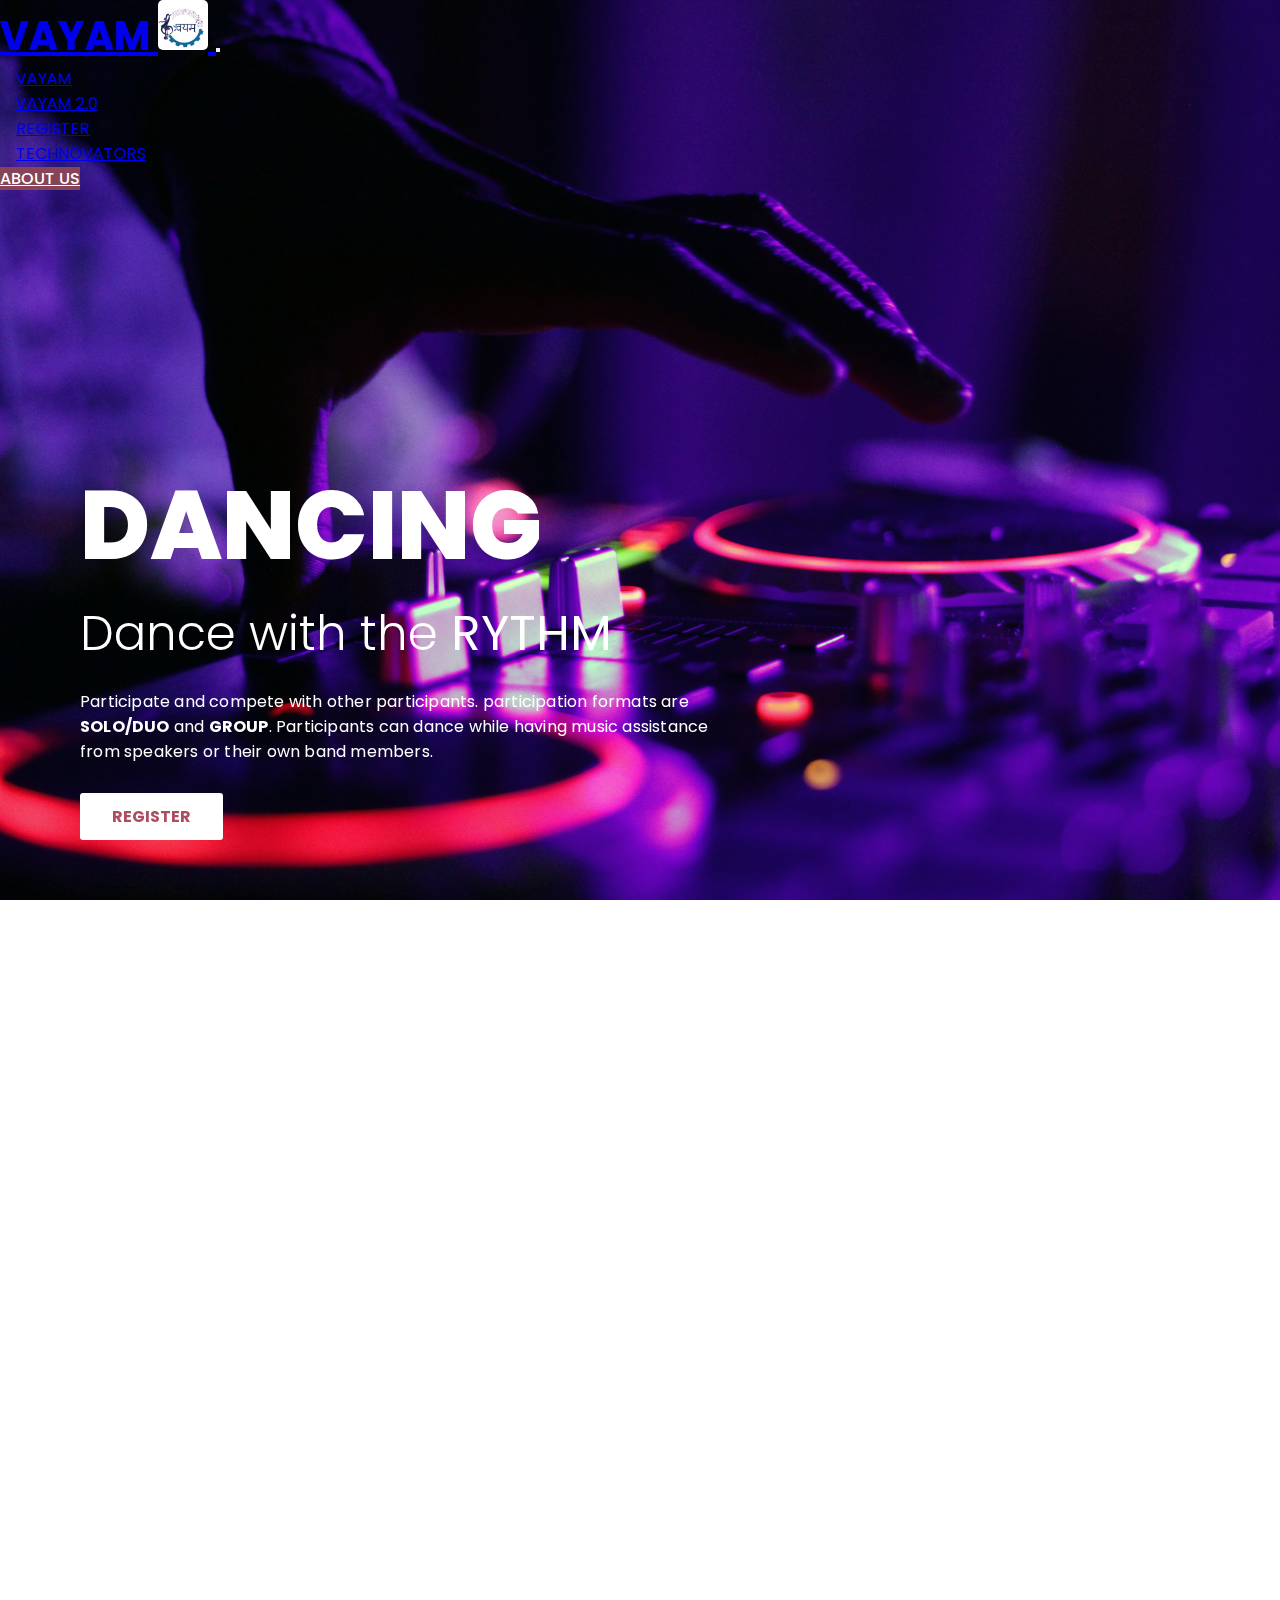
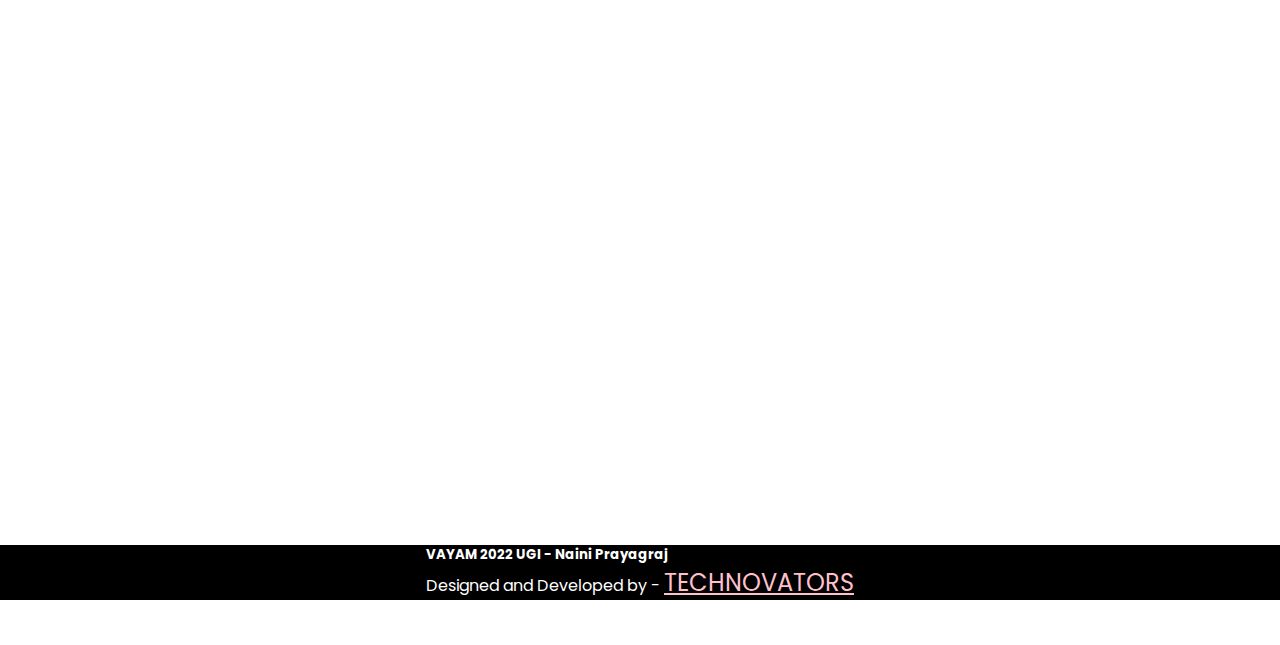
<file: dancing-reg.html>
<!DOCTYPE html>
<html lang="en">

<head>
    <meta charset="UTF-8">
    <meta http-equiv="X-UA-Compatible" content="IE=edge">
    <meta name="viewport" content="width=device-width, initial-scale=1.0">
    <link rel="stylesheet" href="https://cdn.jsdelivr.net/npm/bootstrap@4.6.1/dist/css/bootstrap.min.css"
        integrity="sha384-zCbKRCUGaJDkqS1kPbPd7TveP5iyJE0EjAuZQTgFLD2ylzuqKfdKlfG/eSrtxUkn" crossorigin="anonymous">
    <link rel="stylesheet" href="styledance.css">
    <link rel="stylesheet" href="https://unpkg.com/aos@next/dist/aos.css" />
    <title>Dancing registration</title>
    <link rel="icon" href="assets/vayamlogo.jpg">
</head>

<body>

    <!-- -------- header -------- -->

    <header>
        <nav class="navbar navbar-expand-lg navbar-dark bg-dark fixed-top">
            <a class="navbar-brand" target="blank" href="index.html">VAYAM
                <img src="assets/vayamlogo.jpg" style="width: 50px; height: 50px; border-radius: 10%;" alt="">
            </a>
            <button class="navbar-toggler" type="button" data-toggle="collapse" data-target="#navbarSupportedContent"
                aria-controls="navbarSupportedContent" aria-expanded="false" aria-label="Toggle navigation">
                <span class="navbar-toggler-icon"></span>
            </button>

            <div class="collapse navbar-collapse" id="navbarSupportedContent">
                <ul class="navbar-nav mx-auto">
                    <li class="nav-item">
                        <a class="nav-link" target="blank" href="index.html">VAYAM</a>
                    </li>
                    <li class="nav-item">
                        <a class="nav-link" target="blank" href="events.html">VAYAM 2.0</a>
                    </li>
                    <li class="nav-item">
                        <a class="nav-link" target="blank" href="registration.html">REGISTER</a>
                    </li>
                    <li class="nav-item">
                        <a class="nav-link" target="blank" href="technovators.html">TECHNOVATORS</a>
                    </li>
                </ul>
                <a target="blank" href="team.html" class="btn text-light" type="submit">ABOUT US</a>
            </div>
        </nav>
        <div class="mid mt-5">
            <img src="assets/dancingbg.jpg" alt="">
            <div class="row container-fluid" data-aos="fade-down" data-aos-offset="200" data-aos-duration="1200"
                data-aos-easing="ease-in-out" data-aos-delay="50">
                <div class="hero ml-3 col-12">
                    <h1>dancing</h1>
                    <h2>Dance with the <b>RYTHM</b></h2>
                    <p class="my-3">Participate and compete with other participants. participation formats are
                        <b>SOLO/DUO</b> and
                        <b>GROUP</b>.
                        Participants can dance while having music assistance from speakers or their own band members.
                    </p>
                    <a target="blank" href="https://pages.razorpay.com/pl_IcxWQ9hFUuBEza/view">REGISTER</a>
                </div>
            </div>
        </div>
    </header>

    <!-- -------- events -------- -->

    <section class="container" id="event">
        <div class="card my-5" style="max-width: 1200px;" data-aos="fade-up" data-aos-offset="200"
            data-aos-duration="1200" data-aos-easing="ease-in-out" data-aos-delay="50">
            <div class="row no-gutters">
                <div class="col-md-4 p-3">
                    <img src="assets/charsingsolo.jpg" alt="..." id="bgmimg1">
                </div>
                <div class="col-md-8">
                    <div class="card-body">
                        <h4 class="card-title" style="font-size: 2rem;">Solo/duet Dancing</h4>
                        <p class="card-text">
                            > All the Singers will perform in front and selected by <b>JURY</b> members. <br>
                            > Jury members will include teachers as well as some selected members of our vayam team
                            (core/managing). <br>
                            > Firstly students will compete on their campus level, and the winners will compete on
                            <b>UGI</b> level. <br>
                            > dance of any style is acceptable. just try to keep them presentable in front of a big
                            audience. <br>
                        </p>
                        <a target="blank" href="https://pages.razorpay.com/pl_IcxWQ9hFUuBEza/view"
                            class="btn mt-5">REGISTER NOW</a>
                    </div>
                </div>
            </div>
        </div>



        <div class="card my-5" style="max-width: 1200px;" data-aos="fade-up" data-aos-offset="200"
            data-aos-duration="1200" data-aos-easing="ease-in-out" data-aos-delay="50">
            <div class="row no-gutters">
                <div class="col-md-4 p-3">
                    <img src="assets/charsingband.jpg" alt="..." id="bgmimg2">
                </div>
                <div class="col-md-8">
                    <div class="card-body">
                        <h4 class="card-title" style="font-size: 2rem;"> Group Dancing</h4>
                        <p class="card-text">
                            > All the Singers will perform in front and selected by <b>JURY</b> members. <br>
                            > Jury members will include teachers as well as some selected members of our vayam team
                            (core/managing). <br>
                            > Firstly students will compete on their campus level, and the winners will compete on
                            <b>UGI</b> level. <br>
                            > dance of any style is acceptable. just try to keep them presentable in front of a big
                            audience. <br>
                            > Arrange your own instruments and start practicing. event is very close. <br>
                            > Be the winning group to perform ever on <b>UGI</b> level.
                        </p>
                        <a target="blank" href="https://pages.razorpay.com/pl_IcxWQ9hFUuBEza/view"
                            class="btn mt-5">REGISTER NOW</a>
                    </div>
                </div>
            </div>
        </div>
    </section>

    <!-- ---------------------- footer ---------------------- -->

    <section class="footer container-fluid text-center ">
        <div class="row my-5">
            <div class="col">
                <h5>VAYAM 2022 UGI - Naini Prayagraj</h5>
                <p>Designed and Developed by - <a target="blank" href="technovators.html">TECHNOVATORS</a></p>
            </div>
        </div>
    </section>

    <!-- -------- animation scripts -------- -->

    <section class="scripts">
        <script src="https://unpkg.com/aos@next/dist/aos.js"></script>
        <script>
            AOS.init();
        </script>

        <script src="https://cdn.jsdelivr.net/npm/jquery@3.5.1/dist/jquery.slim.min.js"
            integrity="sha384-DfXdz2htPH0lsSSs5nCTpuj/zy4C+OGpamoFVy38MVBnE+IbbVYUew+OrCXaRkfj"
            crossorigin="anonymous"></script>
        <script src="https://cdn.jsdelivr.net/npm/bootstrap@4.6.1/dist/js/bootstrap.bundle.min.js"
            integrity="sha384-fQybjgWLrvvRgtW6bFlB7jaZrFsaBXjsOMm/tB9LTS58ONXgqbR9W8oWht/amnpF"
            crossorigin="anonymous"></script>
    </section>

</body>

</html>
</file>
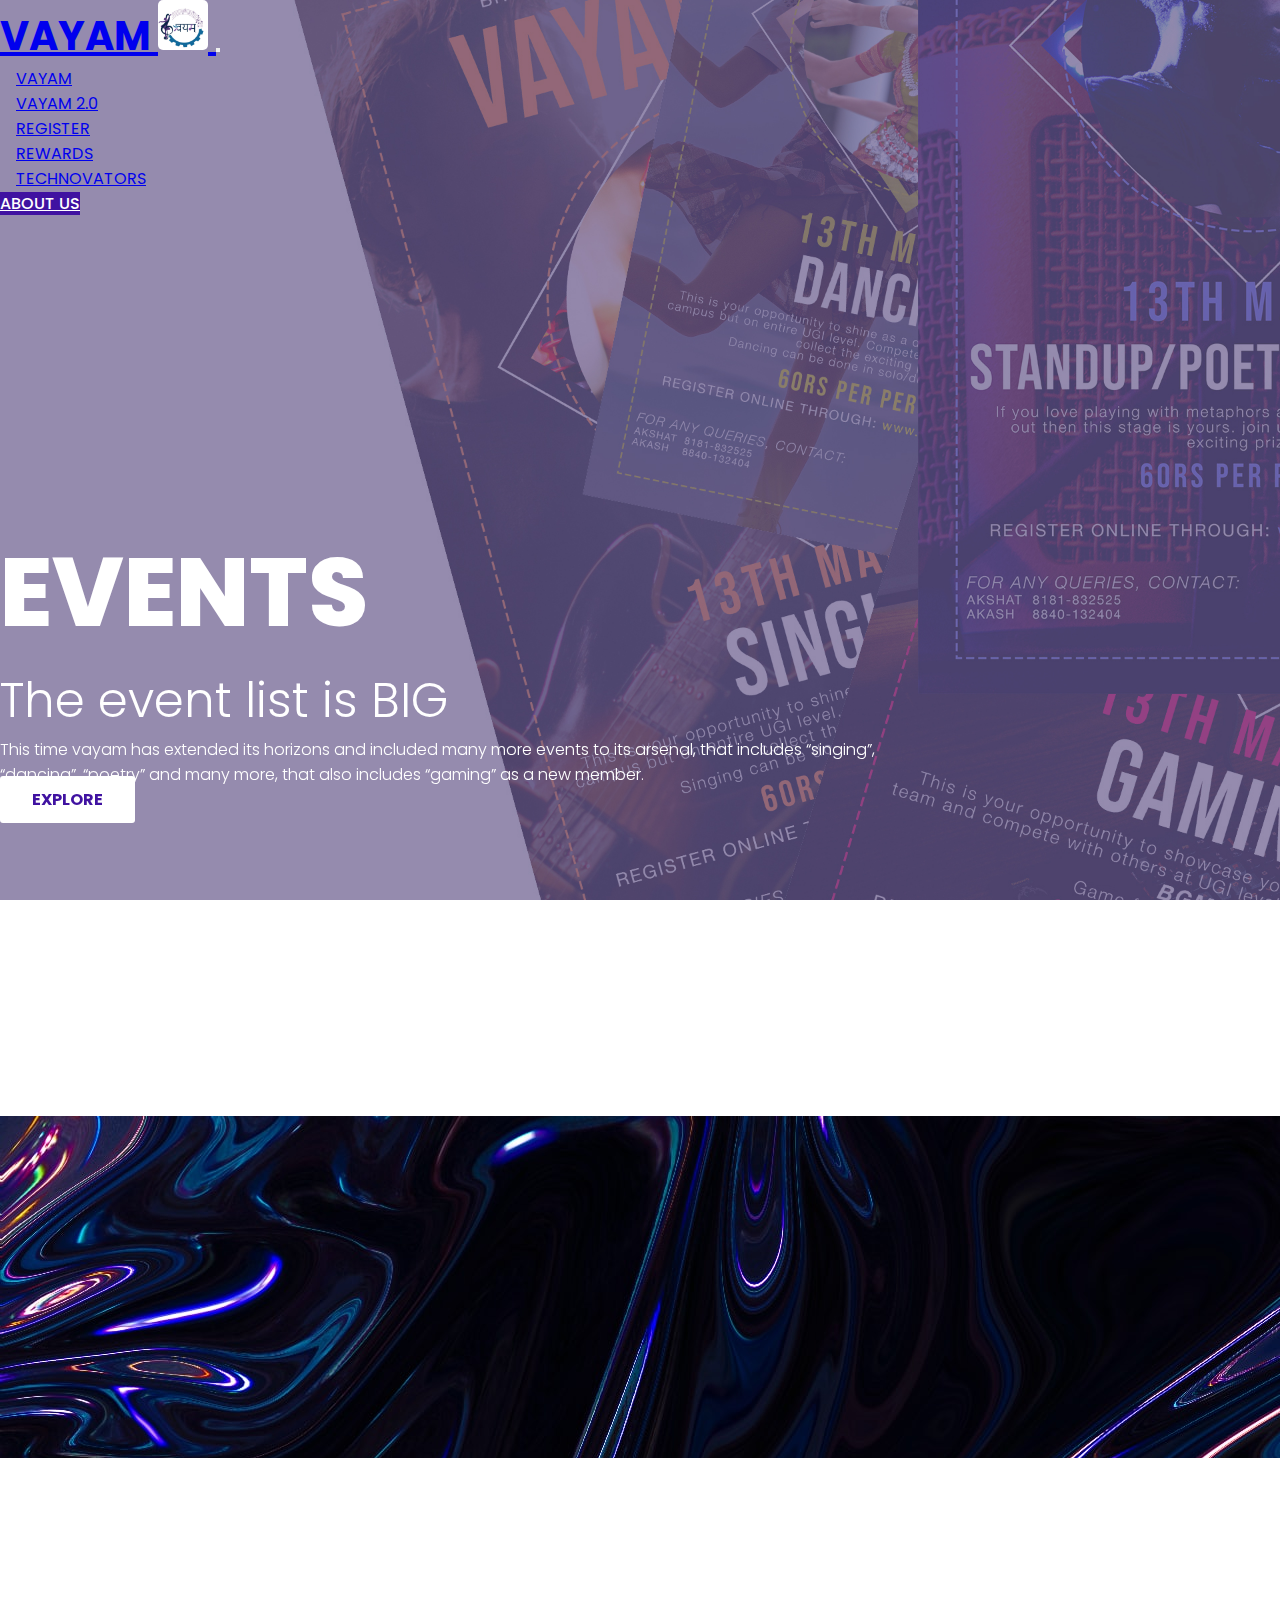
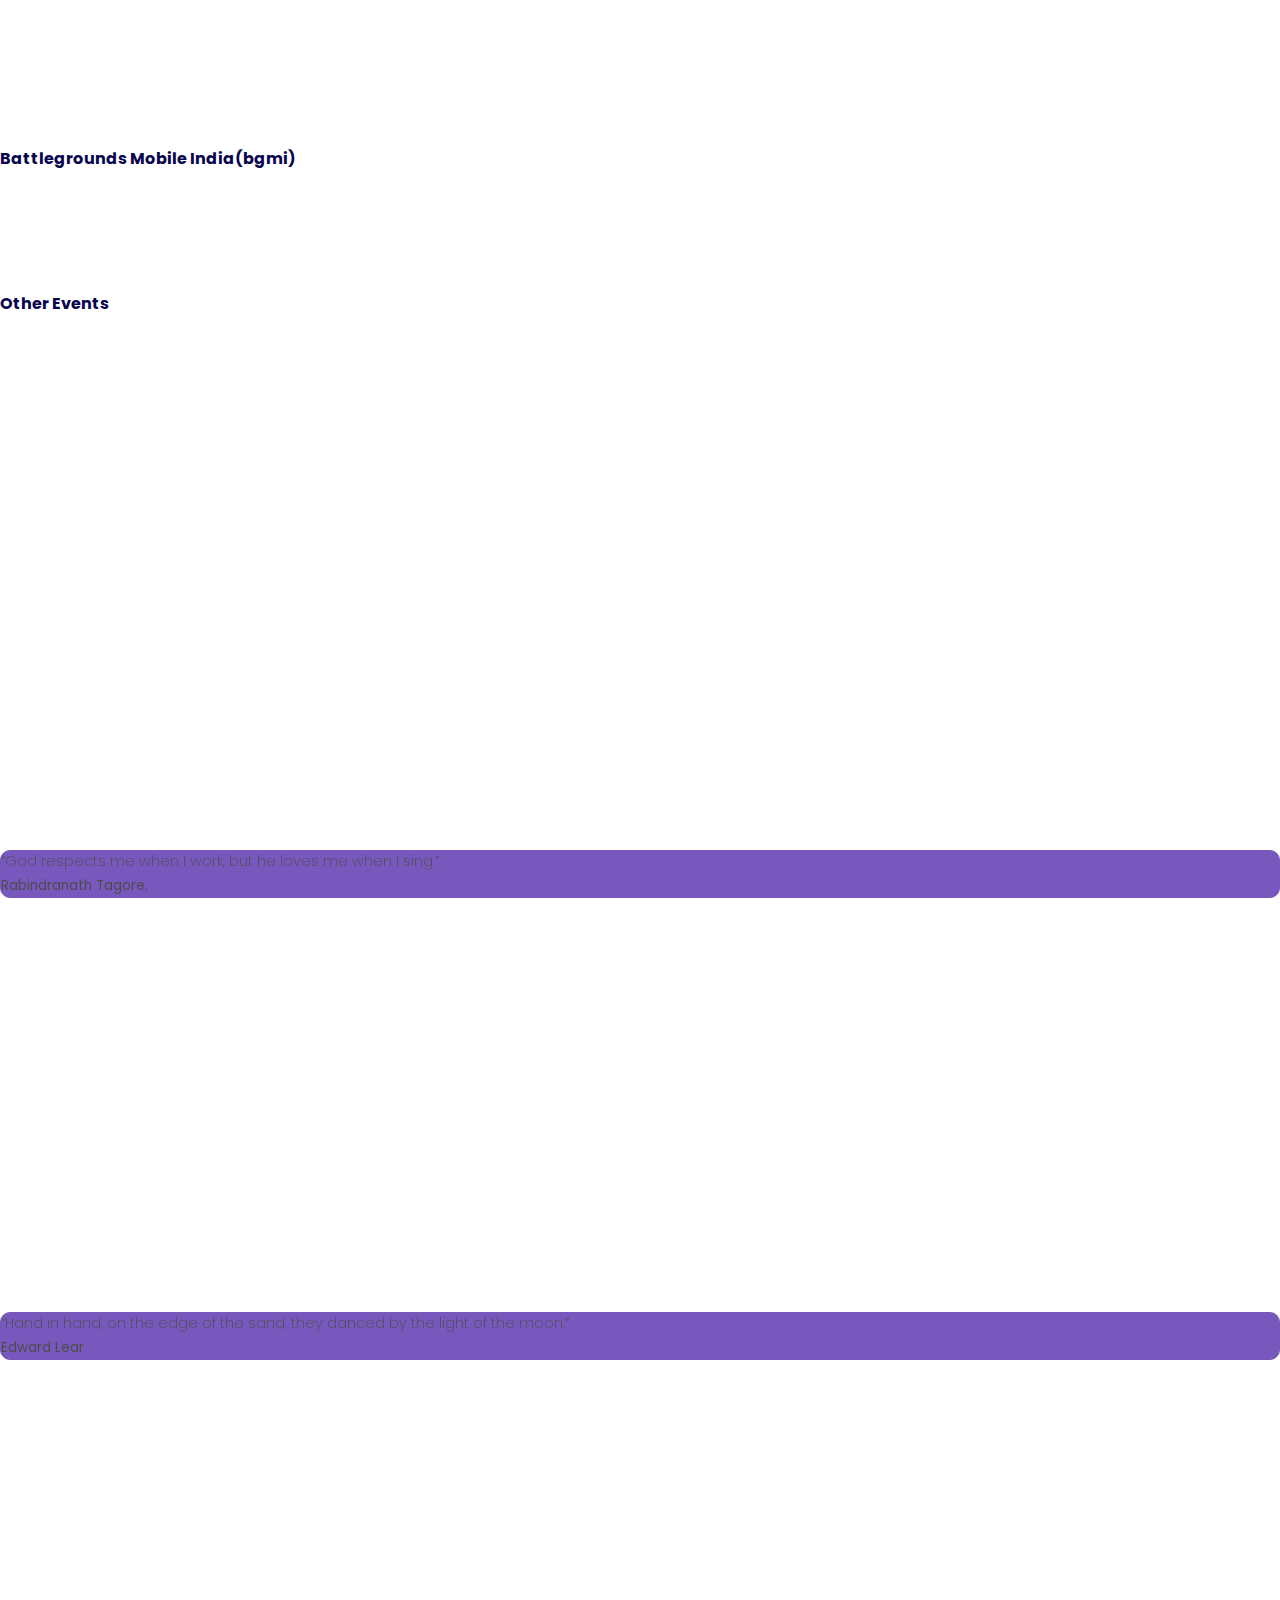
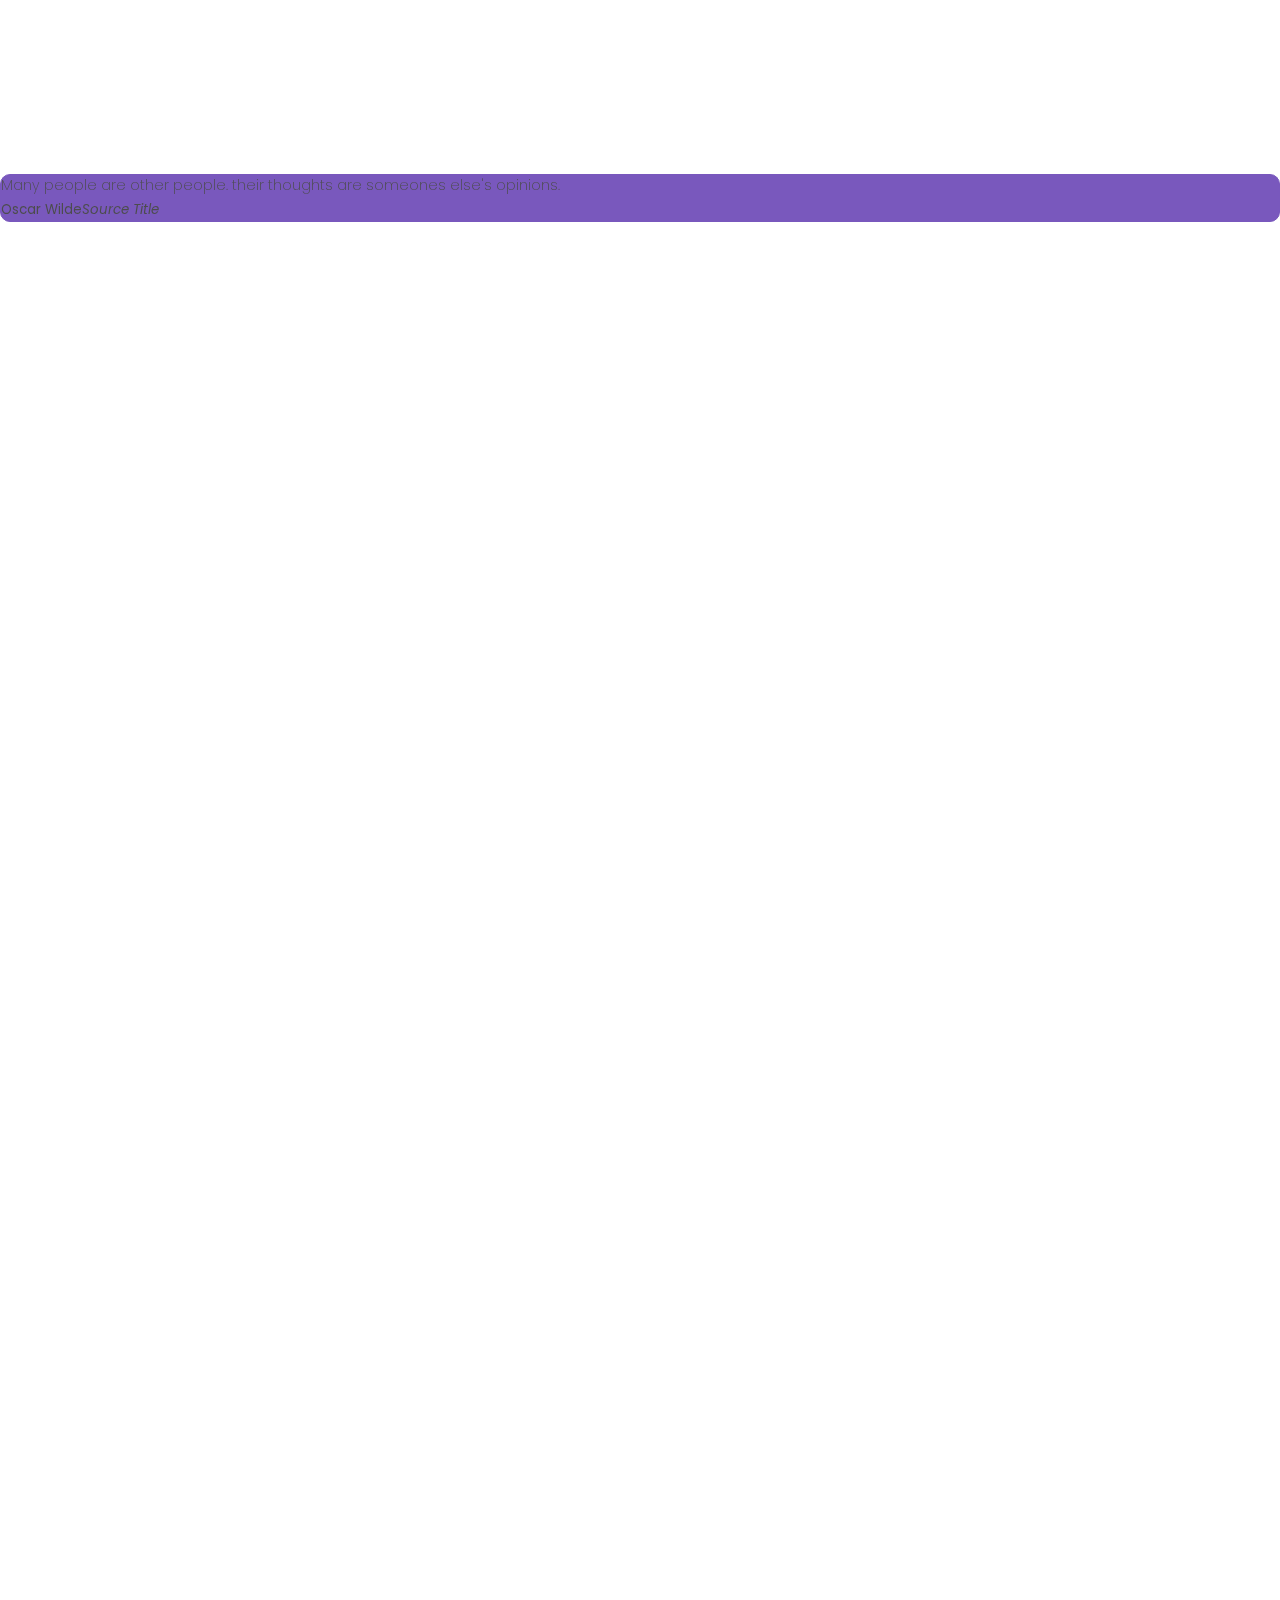
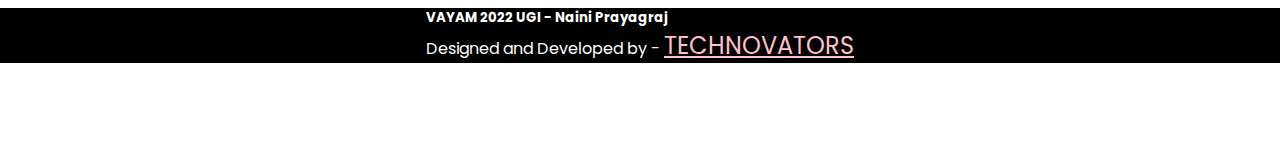
<file: events.html>
<!DOCTYPE html>
<html lang="en">

<head>
    <meta charset="UTF-8">
    <meta http-equiv="X-UA-Compatible" content="IE=edge">
    <meta name="viewport" content="width=device-width, initial-scale=1.0">
    <link rel="stylesheet" href="https://cdn.jsdelivr.net/npm/bootstrap@4.6.1/dist/css/bootstrap.min.css"
        integrity="sha384-zCbKRCUGaJDkqS1kPbPd7TveP5iyJE0EjAuZQTgFLD2ylzuqKfdKlfG/eSrtxUkn" crossorigin="anonymous">
    <link rel="stylesheet" href="stylereg.css">
    <link rel="stylesheet" href="https://unpkg.com/aos@next/dist/aos.css" />
    <title>Events</title>
    <link rel="icon" href="assets/vayamlogo.jpg">
</head>

<body>
    <header>
        <nav class="navbar navbar-expand-lg navbar-dark bg-dark fixed-top">
            <a class="navbar-brand" target="blank" href="index.html">VAYAM
                <img src="assets/vayamlogo.jpg" style="width: 50px; height: 50px; border-radius: 10%;" alt="">
            </a>
            <button class=" my-auto navbar-toggler" type="button" data-toggle="collapse"
                data-target="#navbarSupportedContent" aria-controls="navbarSupportedContent" aria-expanded="false"
                aria-label="Toggle navigation">
                <span class="mx-auto navbar-toggler-icon"></span>
            </button>

            <div class="collapse navbar-collapse" id="navbarSupportedContent">
                <ul class="navbar-nav mx-auto">
                    <li class="nav-item">
                        <a class="nav-link" target="blank" href="index.html">VAYAM</a>
                    </li>
                    <li class="nav-item">
                        <a class="nav-link" href="events.html">VAYAM 2.0</a>
                    </li>
                    <li class="nav-item">
                        <a class="nav-link" target="blank" href="registration.html">REGISTER</a>
                    </li>
                    <li class="nav-item">
                        <a class="nav-link" href="#reward">REWARDS</a>
                    </li>
                    <li class="nav-item">
                        <a class="nav-link" target="blank" href="technovators.html">TECHNOVATORS</a>
                    </li>
                </ul>
                <a class="btn text-light" target="blank" href="team.html" id="button">ABOUT US</a>
            </div>
        </nav>

        <div class="mid mt-5" id="mid">
            <img src="assets/bg3f2@1.25x.jpg" alt="">
            <div class="row container-fluid">
                <div class="hero ml-3 col-12" data-aos="fade-left" data-aos-offset="200" data-aos-duration="800"
                    data-aos-easing="ease-in-out" data-aos-once="true">
                    <h1>EVENTS</h1>
                    <h2>The event list is BIG</h2>
                    <p class="my-3">This time vayam has extended its horizons and included many more events
                        to
                        its
                        arsenal,
                        that includes
                        “singing”, “dancing”, “poetry” and many more, that also includes “gaming” as a new member.
                    </p>
                    <a href="#reward">EXPLORE</a>
                </div>
            </div>
        </div>
    </header>

    <!-- ---------------------- sponsor ---------------------- -->

    <div class="sponsor my-5 jumbotron jumbotron-fluid">
        <div class="container">
            <h4 class="display-5" data-aos="fade-right" data-aos-offset="200" data-aos-duration="500"
                data-aos-easing="ease-in-out">our sponsor for vayam 2.0</h4>
            <h1 class="" data-aos="fade-right" data-aos-offset="200" data-aos-duration="1500"
                data-aos-easing="ease-in-out" data-aos-delay="250">BRINGUP</h1>
            <h3 class="display-4 text-right" data-aos="fade-right" data-aos-offset="200" data-aos-duration="1500"
                data-aos-easing="ease-in-out" data-aos-delay="250">EDUCATION</h3>
            <!-- <img src="assets/footer_logo 2.png" alt=""> -->
        </div>
    </div>

    <!-- ---------------------- rewards ---------------------- -->

    <div class="reward my-5 jumbotron jumbotron-fluid" id="reward">
        <div class="container">
            <h1 data-aos="fade-left" data-aos-offset="200" data-aos-duration="1500" data-aos-easing="ease-in-out"
                data-aos-delay="50" data-aos-once="true">PRIZEPOOL</h1>
            <h4>Battlegrounds Mobile India(bgmi)</h4>
            <h2 data-aos="fade-down" data-aos-offset="200" data-aos-duration="800" data-aos-easing="ease-in-out"
                data-aos-delay="100" data-aos-once="true">2500 RS</h2>
            <h4>Other Events</h4>
            <h2 data-aos="fade-down" data-aos-offset="200" data-aos-duration="800" data-aos-easing="ease-in-out"
                data-aos-delay="100" data-aos-once="true">1000 RS</h2>
        </div>
    </div>

    <!-- ---------------------- events ---------------------- -->

    <section class="events container my-5" id="event">
        <div class="card-columns my-5">
            <!-- <div class="shadow p-3 mb-5 bg-white rounded"> -->
            <div class="card h-100" data-aos="fade-up" data-aos-offset="200" data-aos-duration="1200"
                data-aos-easing="ease-in-out" data-aos-delay="50">
                <img src="data:image/svg+xml,<svg id='patternId' width='100%' height='100%' xmlns='http://www.w3.org/2000/svg'><defs><pattern id='a' patternUnits='userSpaceOnUse' width='96' height='144' patternTransform='scale(2) rotate(0)'><rect x='0' y='0' width='100%' height='100%' fill='hsla(0,0%,100%,1)'/><path d='M0 0v4h4v4h4V4h4V0H0zm20 0v4h-4v4h-4v4H8v4H4v-4H0v12h4v4h4v-4h4v-4h4v-4h4v-4h4V8h4V4h4V0H20zm20 [base64] 0v4h4v4h4v4h4v4h4v4h4v4h4v4h4v4h4v4h4v4h4V28h-4v-4h-4v-4h-4v-4h-4v-4h-4V8h-4V4h-4V0H56zm20 0v4h4v4h4v4h4v4h4v4h4V8h-4V4h-4V0H76zM52 [base64] 40v4h-4v4h-4v4h-4v4h-4v4h-4v4h-4v4h4v4h4v4h4v4h4v4h4v4h4v4h4V88h-4v-4h-4v-4h-4v-4h-4v-4h4v-4h4v-4h4v-4h4V48h-4zM0 52v4h4v-4H0zm4 8v4H0v12h4v-4h8v4H8v4H4v4H0v12h4v-4h4v-4h4v-4h4v-4h4v-4h4v-4h-4v-4h-4v-4h-4v-4H4zm88 8v4h-4v4h4v4h4V68h-4zm0 40v4h-4v4h-4v4h-4v4h-4v4h-4v4h-4v4h-4v4h-4v4h12v-4h4v-4h4v-4h4v-4h4v-4h4v-4h4v-12h-4zM4 120v4H0v12h4v-4h4v4h4v4h4v4h12v-4h-4v-4h-4v-4h-4v-4h-4v-4H8v-4H4zm88 8v4h-4v4h-4v4h-4v4h12v-4h4v-12h-4zM4 140v4h4v-4H4z'  stroke-width='1' stroke='none' fill='hsla(259, 80%, 35%, 1)'/></pattern></defs><rect width='800%' height='800%' transform='translate(0,0)' fill='url(%23a)'/></svg>"
                    )" class="card-img-top p-4" alt="...">
                <div class="card-body">
                    <h5 class="card-title">SINGING:</h5>
                    <p class="card-text">
                        Grab your musical instruments and get ready to mesmerize everyone with your music, afterall
                        it
                        is time for music.
                    </p>
                    <a target="blank" href="singing-reg.html" class="btn">EXPLORE</a>
                </div>
            </div>
            <!-- </div> -->
            <div class="quote card text-white text-center p-3">
                <blockquote class="blockquote mb-0 text-left">
                    <p>
                        “God respects me when I work, but he loves me when I sing.”
                    </p>
                    <footer class="blockquote-footer text-white">
                        <small>
                            Rabindranath Tagore.
                            <!-- <cite title="Source Title">Source Title</cite> -->
                        </small>
                    </footer>
                </blockquote>
            </div>
            <div class="card h-100" data-aos="fade-up" data-aos-offset="200" data-aos-duration="1500"
                data-aos-easing="ease-in-out" data-aos-delay="70">
                <img src="data:image/svg+xml,<svg id='patternId' width='100%' height='100%' xmlns='http://www.w3.org/2000/svg'><defs><pattern id='a' patternUnits='userSpaceOnUse' width='50.222' height='29.003' patternTransform='scale(2) rotate(0)'><rect x='0' y='0' width='100%' height='100%' fill='hsla(0,0%,100%,1)'/><path d='M58.592-14.503h-16.74m6.277 3.627H56.5l4.188 7.25h-8.373zM60.686 3.623l-4.187 7.25h-8.372l4.187-7.25zM41.852-7.252l4.185 7.25-4.185 7.252L37.666 0zm25.11 7.25L58.593 14.5h-16.74L33.481-.001l8.371-14.501m16.74-.001l8.37 14.502m0 0h-16.74v0m-8.37-14.501l8.37 14.502-8.37 14.503M8.371-14.502H-8.37m6.276 3.627h8.371l4.188 7.25H2.093zM10.464 3.624l-4.186 7.25h-8.373l4.187-7.25zM-8.37-7.251L-4.185 0-8.37 7.252-12.556 0zM16.74 0l-8.37 14.502H-8.37L-16.742 0l8.371-14.501m16.74-.001L16.741-.001m0 0H.001v0m-8.37-14.501L0 0l-8.37 14.503m6.275 3.625h8.372l4.187 7.25H2.093zm12.558 14.499l-4.187 7.25h-8.372l4.187-7.25zM-8.371 21.752l4.185 7.25-4.185 7.252-4.185-7.251zm25.112 7.25L8.37 43.504H-8.37l-8.371-14.502 8.37-14.501M8.37 14.5l8.372 14.502m0 0H0v0M-8.37 14.502L0 29.003l-8.37 14.503M48.13 18.127l8.371.001 4.188 7.25h-8.373zm12.557 14.5l-4.187 7.249-8.372.001 4.187-7.25zM41.852 21.751l4.185 7.25-4.185 7.252-4.186-7.252zm25.11 7.25l-8.37 14.502h-16.74L33.48 29.003m25.11-14.503l8.372 14.503m0 0h-16.74v0m-8.371-14.501l8.37 14.501-8.37 14.503M33.482 0h-16.74m6.276 3.627l8.371.001 4.188 7.25h-8.373zm12.557 14.5l-4.187 7.249-8.372.001 4.187-7.25zM16.741 7.25l4.185 7.25-4.185 7.252-4.186-7.252zm25.11 7.25l-8.37 14.502h-16.74m25.11-14.502h-16.74v0M16.742 0l8.37 14.502-8.37 14.503'  stroke-linecap='square' stroke-width='1' stroke='hsla(259, 80%, 35%, 1)' fill='none'/></pattern></defs><rect width='800%' height='800%' transform='translate(0,0)' fill='url(%23a)'/></svg>"
                    )" class="card-img-top p-4" alt="...">
                <div class="card-body text-center">
                    <h5 class="card-title">DANCING:</h5>
                    <p class="card-text">
                        Hip Hop, traditional or lyrical. this is the time to show off your exceptional dancing skills.
                    </p>
                    <a target="blank" href="dancing-reg.html" class="btn">EXPLORE</a>
                </div>
            </div>
            <div class="quote card text-white text-center p-3">
                <blockquote class="blockquote mb-0 text-center">
                    <p>
                        “Hand in hand, on the edge of the sand, they danced by the light of the moon.”
                    </p>
                    <footer class="blockquote-footer text-white">
                        <small>
                            Edward Lear
                        </small>
                    </footer>
                </blockquote>
            </div>
            <div class="card h-100" data-aos="fade-up" data-aos-offset="200" data-aos-duration="1700"
                data-aos-easing="ease-in-out" data-aos-delay="90">
                <img src="data:image/svg+xml,<svg id='patternId' width='100%' height='100%' xmlns='http://www.w3.org/2000/svg'><defs><pattern id='a' patternUnits='userSpaceOnUse' width='40' height='69.282' patternTransform='scale(2) rotate(0)'><rect x='0' y='0' width='100%' height='100%' fill='hsla(0,0%,100%,1)'/><path d='M13.333-3.849v23.094M6.667-15.396l20 11.547M13.333-19.245l20 11.547M20 0v23.094m20-34.641l-6.667 3.849-6.666 3.849L20 0M0-11.547l6.667 3.849 6.666 3.849L20 0m0-23.094l20 11.547v23.094L20 23.094l-6.667-3.849-6.666-3.849L0 11.547v-23.094l6.667-3.849 6.666-3.849zM40-3.769L20 7.698m20-3.849l-16.253 9.384L20 15.396M6.667-7.698v23.094m6.666 50.037v23.094M6.667 53.886l20 11.547M13.333 50.037l20 11.547M20 69.282v23.094m20-34.641l-6.667 3.849-6.666 3.849L20 69.282M0 57.735l6.667 3.849 6.666 3.849L20 69.282m0-23.094l20 11.547v23.094L20 92.376l-6.667-3.849-6.666-3.849L0 80.829V57.735l6.667-3.849 6.666-3.849zm20 19.325L20 76.98m20-3.849L20 84.678M6.667 61.584v23.094m26.666-53.886v23.094m-6.666-34.641l20 11.547M33.333 15.396l20 11.547M40 34.641v23.094m20-34.641l-6.667 3.849-6.666 3.849L40 34.641M20 23.094l6.667 3.849 6.666 3.849L40 34.641m0-23.094l20 11.547v23.094L40 57.735l-6.667-3.849-6.666-3.849L20 46.188V23.094l6.667-3.849 6.666-3.849zm20 19.325L40 42.339m20-3.849L40 50.037M26.667 26.943v23.094M-6.667 30.792v23.094m-6.666-34.641l20 11.547M-6.667 15.396l20 11.547M0 34.641v23.094m20-34.641l-6.667 3.849-6.666 3.849L0 34.641m-20-11.547l6.667 3.849 6.666 3.849L0 34.641m0-23.094l20 11.547v23.094L0 57.735l-6.667-3.849-6.666-3.849L-20 46.188V23.094l6.667-3.849 6.666-3.849zm20 19.325L0 42.339m20-3.849L0 50.037m-13.333-23.094v23.094'  stroke-width='1' stroke='hsla(259, 80%, 35%, 1)' fill='none'/></pattern></defs><rect width='800%' height='800%' transform='translate(0,0)' fill='url(%23a)'/></svg>"
                    )" class="card-img-top p-4" alt="...">
                <div class="card-body text-right">
                    <h5 class="card-title">MIMICRY:</h5>
                    <p class="card-text">
                        We all have some great mimicry artists amongst us, it is time for them to come up in the
                        spotlight.
                    </p>
                    <a target="blank" href="mimicry-reg.html" class="btn">EXPLORE</a>
                </div>
            </div>
            <div class="quote card text-white text-center p-3">
                <blockquote class="blockquote mb-0 text-right">
                    <p>Many people are other people. their thoughts are someones else's opinions.
                    </p>
                    <footer class="blockquote-footer text-white">
                        <small>
                            Oscar Wilde<cite title="Source Title">Source Title</cite>
                        </small>
                    </footer>
                </blockquote>
            </div>
        </div>
        <div class="card-columns my-5" data-aos="fade-up" data-aos-offset="200" data-aos-duration="1200"
            data-aos-easing="ease-in-out" data-aos-delay="50">
            <div class="card h-100">
                <img src="data:image/svg+xml,<svg id='patternId' width='100%' height='100%' xmlns='http://www.w3.org/2000/svg'><defs><pattern id='a' patternUnits='userSpaceOnUse' width='75' height='75' patternTransform='scale(2) rotate(0)'><rect x='0' y='0' width='100%' height='100%' fill='hsla(0,0%,100%,1)'/><path d='M.037 0v2.932c18.74 1.916 33.547 16.495 34.559 34.53h2.924c-.038-1.277-.151-3.119-.338-4.358C33.996 12.362 15.78 1.54.15.037c0 0-.038 0-.113-.037zM37.52 37.463v.037c.074-.038.11-.037.11-.037C53.26 35.96 71.477 25.138 74.663 4.396c.188-1.24.3-3.081.338-4.359h-2.924C71.064 18.073 56.26 32.652 37.52 34.568v2.895zm0 .037c-.075.038-.114.037-.114.037C21.776 39.04 3.561 49.862.375 70.604c-.187 1.24-.3 3.081-.338 4.359h2.924C3.973 56.927 18.779 42.348 37.52 40.432V37.5zm0 .037c.037 1.278.148 3.12.335 4.36 3.186 20.741 21.402 31.563 37.032 33.066 0 0 .038 0 .113.037v-2.932c-18.74-1.916-33.547-16.532-34.559-34.53H37.52zm8.32-37.5c-.787 4.321-4.01 7.891-8.32 9.281v3.043c5.997-1.54 10.57-6.387 11.43-12.324h-3.11zm6.635 0c-.9 7.778-7.01 14.09-14.955 15.744v2.969C47.152 17.06 54.61 9.43 55.547.037h-3.072zm6.709 0c-.975 11.273-10.045 20.404-21.664 22.17v2.932C50.863 23.335 61.28 12.925 62.256.037h-3.072zm6.746 0C64.918 14.842 52.887 26.83 37.52 28.67v2.932C54.574 29.76 67.992 16.457 69.004.037H65.93zM.037 5.898V8.83c15.367 1.841 27.4 13.828 28.412 28.633h3.072C30.51 21.043 17.091 7.74.037 5.898zM0 12.361v2.932c11.657 1.766 20.727 10.897 21.664 22.17h3.074C23.764 24.575 13.343 14.165 0 12.36zm.037 6.389v2.969c7.946 1.653 14.056 7.966 14.955 15.744h3.074C17.13 28.069 9.67 20.44.037 18.75zm0 6.389v3.043c4.31 1.39 7.533 4.922 8.32 9.28h3.112C10.607 31.527 6.034 26.68.037 25.14zm43.479 12.398C44.528 53.957 57.946 67.26 75 69.102V66.17c-15.367-1.841-27.398-13.828-28.41-28.633h-3.074zm6.746 0C51.236 50.425 61.657 60.835 75 62.64v-2.932c-11.62-1.766-20.69-10.897-21.664-22.17h-3.074zm6.709 0C57.908 46.931 65.367 54.56 75 56.25v-2.969c-7.946-1.653-14.056-7.966-14.955-15.744H56.97zm6.597 0C64.43 43.474 69.003 48.321 75 49.861v-3.043c-4.31-1.39-7.533-4.96-8.32-9.28h-3.112zM37.52 43.398C20.466 45.24 7.047 58.543 6.035 74.963h3.072C10.12 60.158 22.152 48.17 37.52 46.33v-2.932zm0 6.463c-13.344 1.804-23.764 12.214-24.74 25.102h3.074C16.83 63.69 25.9 54.559 37.52 52.793v-2.932zm0 6.389c-9.633 1.69-17.093 9.32-18.03 18.713h3.074c.9-7.778 7.01-14.129 14.956-15.744V56.25zm0 6.389c-5.997 1.54-10.57 6.387-11.432 12.324h3.11c.749-4.359 4.011-7.891 8.322-9.281v-3.043z'  stroke-width='1' stroke='none' fill='hsla(259, 80%, 35%, 1)'/></pattern></defs><rect width='800%' height='800%' transform='translate(0,0)' fill='url(%23a)'/></svg>"
                    )" class="card-img-top p-4" alt="...">
                <div class="card-body">
                    <h5 class="card-title">POETRY</h5>
                    <p class="card-text">
                        Poetry connects people from all over the world. lets see how many people relate to your poems.
                    </p>
                    <a target="blank" href="poetry-reg.html" class="btn">EXPLORE</a>
                </div>
            </div>
            <div class="quote card text-white text-center p-3">
                <blockquote class="blockquote mb-0 text-left">
                    <p>Only the very weak-minded refuse to be influenced by literature and poetry.</p>
                    <footer class="blockquote-footer text-white">
                        <small>
                            Cassandra Clare
                        </small>
                    </footer>
                </blockquote>
            </div>
            <div class="card h-100" data-aos="fade-up" data-aos-offset="200" data-aos-duration="1500"
                data-aos-easing="ease-in-out" data-aos-delay="70">
                <img src="data:image/svg+xml,<svg id='patternId' width='100%' height='100%'
                    xmlns='http://www.w3.org/2000/svg'>
                <defs>
                    <pattern id='a' patternUnits='userSpaceOnUse' width='58' height='100.23'
                        patternTransform='scale(2) rotate(0)'>
                        <rect x='0' y='0' width='100%' height='100%' fill='hsla(0,0%,100%,1)' />
                        <path
                            d='M12.127 73.813l.013 5.643 4.893-2.81zm-6.01-3.47l16.928 9.773-16.93 9.777zm-6.02-3.476l28.967 16.725L.13 100.262zm16.97 23.616l-.015 5.643-4.893-2.81zm6.01-3.472L6.148 96.786l16.93 9.776zM.128 100.261l28.935 16.669m16.874-23.67l-.013-5.644-4.894 2.81zm6.01 3.47L35.02 86.956l16.931-9.775zM29 83.482l28.936-16.669.032 33.393m-28.904 2.834l4.881-2.834-4.88-2.832zm0 6.94V90.433l16.932 9.773zm0 6.952V83.482l28.904 16.724zM58 13.915l-4.882 2.833L58 19.582zm0-6.94v19.548l-16.932-9.774zm0-6.951v33.448L29.096 16.748m0-13.89l4.88-2.833-4.88-2.833zm0 6.94V-9.749L46.026.025zm0 6.95v-33.449L58 .024zM16.94 23.696l-4.894-2.81-.014 5.643zm6.01-3.47L6.02 29.998V10.448zM0 33.472L.033.08 28.97 16.75m-5.99-29.92L6.053-3.393l16.93 9.776zM28.97 16.75L29-16.644.033.08m40.966 23.615l.013 5.643 4.893-2.81zm-6.01-3.47l16.928 9.774-16.93 9.775zm22.947 13.248L29 50.143l-.031-33.394M16.97 43.197l-.013-5.643-4.894 2.81zm6.01 3.47L6.053 36.894l16.93-9.776zM29 50.143L.032 33.419l28.936-16.67m16.937 57.008l-4.893-2.81-.014 5.644zm6.01-3.47L34.988 80.06v-19.55zM29 64.035l-4.88 2.832L29 69.7zm0-6.942v19.549L12.07 66.867zM.097 66.867L29 50.143v33.449m16.938-43.228l-.013 5.644-4.894-2.811zm6.01-3.47L35.02 46.667l16.931 9.777zM29 50.143l28.936 16.67.032-33.394M.097 52.975l4.88-2.832-4.88-2.833zm0 6.942V40.368l16.931 9.775zm0 6.95V33.42'
                            stroke-linecap='square' stroke-width='1' stroke='hsla(259, 80%, 35%, 1)' fill='none' />
                    </pattern>
                </defs>
                <rect width='800%' height='800%' transform='translate(0,0)' fill='url(%23a)' /></svg>" )"
                    class="card-img-top p-4" alt="...">
                <div class="card-body text-center">
                    <h5 class="card-title">GAMING:</h5>
                    <p class="card-text">
                        Gaming is the new "hype" these days. Does your squad have what it takes to win matches? lets
                        see.
                    </p>
                    <a target="blank" href="gaming-reg.html" class="btn">EXPLORE</a>
                </div>
            </div>
            <div class="quote card text-white text-center p-3">
                <blockquote class="blockquote mb-0">
                    <p>
                        Grind everyday to outshine others involved in the community. Tapa Taap bolte
                    </p>
                    <footer class="blockquote-footer text-white">
                        <small>
                            Prateek Singh
                        </small>
                    </footer>
                </blockquote>
            </div>
            <div class="card h-100" data-aos="fade-up" data-aos-offset="200" data-aos-duration="1700"
                data-aos-easing="ease-in-out" data-aos-delay="50">
                <img src="data:image/svg+xml,<svg id='patternId' width='100%' height='100%' xmlns='http://www.w3.org/2000/svg'><defs><pattern id='a' patternUnits='userSpaceOnUse' width='116.75' height='120' patternTransform='scale(2) rotate(0)'><rect x='0' y='0' width='100%' height='100%' fill='hsla(0,0%,100%,1)'/><path d='M0 0v2.51c.33-.2.67-.41 1-.63C1.88 1.3 2.55.67 3.38 0Zm8.27 0c-.46.44-.94.86-1.43 1.28-.92.76-1.84 1.48-2.8 2.2-.96.72-2 1.4-3.04 2.04L0 6.1v3.28l1-.54A44.67 44.67 0 0 0 9.88 2.4c.81-.78 1.67-1.57 2.43-2.4Zm8 0-.56.64A46.27 46.27 0 0 1 9.88 6.4c-.96.8-2 1.6-3.04 2.32A42.13 42.13 0 0 1 1 12.24l-1 .5v3.03l1-.46c1.04-.47 2.04-1 3.04-1.55.96-.52 1.88-1.08 2.8-1.68a37.75 37.75 0 0 0 3.04-2.12A51.7 51.7 0 0 0 19.85 0Zm7.33 0c-.67.98-1.27 1.92-2 2.84a50.4 50.4 0 0 1-5.85 6.28c-.95.88-2 1.76-3.03 2.6-.92.72-1.84 1.4-2.8 2.08-1 .68-2 1.31-3.04 1.95-.92.56-1.84 1.08-2.8 1.56-1 .52-2 1.04-3.04 1.48L0 19.24v2.98l1.04-.43a50.62 50.62 0 0 0 8.88-4.68 57.1 57.1 0 0 0 5.84-4.32 56.65 56.65 0 0 0 5.83-5.67 74.16 74.16 0 0 0 2.8-3.4c.92-1.2 1.71-2.44 2.54-3.72Zm7.26 0-.35.6c-.88 1.4-1.8 2.8-2.8 4.12a57.44 57.44 0 0 1-5.84 6.8c-1 1-2 1.92-3.04 2.84a49.6 49.6 0 0 1-2.8 2.27c-1 .76-2 1.52-3.03 2.2-.92.6-1.84 1.2-2.8 1.8-1 .6-2 1.16-3.04 1.72-.92.48-1.84.92-2.8 1.36A68.86 68.86 0 0 1 0 25.5v90l1.04-.86a30.39 30.39 0 0 0 3.04-2.96c1-1.12 1.96-2.32 2.8-3.56a33.73 33.73 0 0 0 5.84-18.23V22.23a51.04 51.04 0 0 0 3.03-2.08v69.66a36.11 36.11 0 0 1-11.68 26c-.95.87-1.73 1.73-2.77 2.5-.35.25-.95.75-1.3.99v.7h3.38a41.87 41.87 0 0 0 3.5-3.08 39.73 39.73 0 0 0 5.84-7.32 37.1 37.1 0 0 0 3.03-6.03 38.77 38.77 0 0 0 2.8-13.64v-71.9a47.89 47.89 0 0 0 3.04-2.64v74.7a42.9 42.9 0 0 1-3.04 14.88 41.57 41.57 0 0 1-5.83 10.15A42.72 42.72 0 0 1 8.27 120h4.04l.4-.44a44.89 44.89 0 0 0 8.88-14.68 44.93 44.93 0 0 0 2.8-14.71v-77.5a69.61 69.61 0 0 0 3.04-3.4v80.86a48.7 48.7 0 0 1-3.04 15.91 47.05 47.05 0 0 1-2.8 6.12 55.32 55.32 0 0 1-3.04 4.88 43.57 43.57 0 0 1-2.28 2.96h3.58a55.6 55.6 0 0 0 4.54-7.12 51.07 51.07 0 0 0 5.84-22.75V5.63A58.42 58.42 0 0 0 33.27.97v89.17a54.15 54.15 0 0 1-5.84 23.47 61.61 61.61 0 0 1-3.04 5.24L23.6 120h3.33l.5-.8a55.24 55.24 0 0 0 5.84-12.48 57.1 57.1 0 0 0 2.8-16.63V0Zm8.57 0-.32 90.17A60.3 60.3 0 0 1 33.27 115c-.82 1.7-1.45 3.38-2.4 5h5.2l.32-4.4a60.5 60.5 0 0 0 3.04-7.88V120h2.8V47.66a67.41 67.41 0 0 0 3.03 7.92V120h2.84V60.9c.96 1.6 1.96 3.2 3.04 4.72V120h2.8V69.26c.96 1.16 2 2.32 3.04 3.4V120h2.84V75.37c1 .92 2 1.8 3.04 2.64V120h2.84V80.17c1 .72 2 1.4 3.04 2.08V120h2.44V83.9c1 .55 2 1.11 3.04 1.6V120h2.83V86.81c1 .44 2.04.84 3.04 1.24V120h2.8V89.01c1 .32 2.04.6 3.04.88V120h2.8V90.53c1 .2 2.04.4 3.04.56V120h2.96V91.53c1 .12 2.04.2 3.04.28V120h11.86c.89-.38 1.75-.83 2.61-1.28 1.04-.56 2-1.31 2.97-2 .5-.34 1.07-.85 1.55-1.23v-90a87.82 87.82 0 0 1-4.52 1.42l-2.8.72a58.91 58.91 0 0 1-11.68 1.4v30.51a37.12 37.12 0 0 1-3.03-.6V0h-2.96v58.22c-1.04-.36-2.08-.8-3.04-1.28V0h-2.8v55.46a23.22 23.22 0 0 1-3.04-2.16V0h-2.8v50.82a28.94 28.94 0 0 1-3.04-3.6V0h-2.83v42.5a30.55 30.55 0 0 1-3.04-12.95V0h-2.44l-.16 29.59c.04 4.6 1.04 9 2.8 13A33.48 33.48 0 0 0 86.09 58.7a36.1 36.1 0 0 0 5.84 2.52 32.02 32.02 0 0 0 8.64 1.52V31.83c1.04-.08 2.04-.16 3.04-.28v87.49c-1 .24-2 .44-3.04.6V89.13l-2.8-.12a58.91 58.91 0 0 1-5.84-.68 37.12 37.12 0 0 1-3.04-.6c-.96-.2-1.88-.44-2.8-.72a57.62 57.62 0 0 1-5.84-1.92 60.41 60.41 0 0 1-5.84-2.64 74.58 74.58 0 0 1-3.03-1.72 41.54 41.54 0 0 1-2.8-1.8 84.02 84.02 0 0 1-3.04-2.2c-.96-.72-1.88-1.52-2.8-2.27a68.8 68.8 0 0 1-3.04-2.84 54.95 54.95 0 0 1-5.84-6.8 58.1 58.1 0 0 1-5.84-9.76 60.02 60.02 0 0 1-5.84-25.4L42.24.01Zm5.83 0-.04 29.67A56.73 56.73 0 0 0 59.7 67.14a56.66 56.66 0 0 0 5.84 5.68 57.1 57.1 0 0 0 11.67 7.63c1 .48 2.04.96 3.04 1.36.92.4 1.84.76 2.8 1.08 1 .36 2.04.68 3.04 1 .92.28 1.84.52 2.8.76 1 .24 2.04.44 3.04.64a58.57 58.57 0 0 0 5.84.76c.92.08 1.88.12 2.8.16v-2.8c-.92-.04-1.88-.08-2.8-.16a70.8 70.8 0 0 1-3.04-.32c-.96-.12-1.88-.28-2.8-.44a67.7 67.7 0 0 1-3.04-.68c-.96-.24-1.88-.48-2.8-.8-1.04-.32-2.04-.68-3.04-1.04-.96-.36-1.88-.76-2.8-1.16-1.04-.44-2.04-.96-3.04-1.48-.96-.48-1.88-1-2.8-1.56a78.86 78.86 0 0 1-3.03-1.95 72.46 72.46 0 0 1-2.8-2.08 64.73 64.73 0 0 1-3.04-2.6 50.4 50.4 0 0 1-5.84-6.28c-1-1.24-1.92-2.56-2.8-3.88a52.48 52.48 0 0 1-3.04-5.24 53.88 53.88 0 0 1-5.84-24.07L48.1 0Zm5.88 0-.08 29.59a50.88 50.88 0 0 0 11.68 32.03 51.86 51.86 0 0 0 8.64 8.28c1 .76 2 1.48 3.04 2.16.91.6 1.83 1.16 2.8 1.68a59.22 59.22 0 0 0 5.84 2.8c1 .4 2.03.75 3.03 1.11.92.32 1.84.6 2.8.84a41.8 41.8 0 0 0 5.84 1.2c1 .16 2.04.28 3.04.36.92.08 1.88.12 2.8.16v-2.8a62.1 62.1 0 0 1-2.8-.16c-1.04-.08-2.04-.2-3.04-.36-.96-.16-1.88-.32-2.8-.52a57.24 57.24 0 0 1-5.84-1.64 39.96 39.96 0 0 1-3.04-1.2 45 45 0 0 1-5.84-3c-.96-.55-1.88-1.2-2.8-1.83a43.48 43.48 0 0 1-5.83-4.84 46.26 46.26 0 0 1-3.04-3.24 47.27 47.27 0 0 1-5.84-8.44c-1.08-1.96-2-4-2.8-6.12a47.98 47.98 0 0 1-3.04-16.47L53.94 0Zm5.84 0-.08 29.55a44.77 44.77 0 0 0 5.84 21.8 46.18 46.18 0 0 0 5.84 8.11c.88 1 1.84 1.92 2.8 2.84.96.92 2 1.76 3.04 2.6a44.67 44.67 0 0 0 5.83 3.84 40.64 40.64 0 0 0 5.84 2.72c.92.36 1.84.68 2.8.96 1 .32 2.04.6 3.04.8.92.2 1.84.4 2.8.56 1 .16 2.04.28 3.04.4.92.08 1.84.16 2.8.2v-2.8a37.05 37.05 0 0 1-5.84-.64c-.96-.16-1.88-.36-2.8-.6a37.96 37.96 0 0 1-5.84-1.92 41.79 41.79 0 0 1-3.04-1.4 40.25 40.25 0 0 1-5.84-3.6 75.24 75.24 0 0 1-2.8-2.2 34.93 34.93 0 0 1-3.03-2.92c-1-1.04-1.92-2.12-2.8-3.28a38.78 38.78 0 0 1-3.04-4.52 41.91 41.91 0 0 1-5.84-21.07L59.82 0Zm5.88 0-.12 29.47c.04 0 .08.04.12.08h-.12c.04 5 1.04 9.76 2.8 14.12a39.24 39.24 0 0 0 5.84 10 39.67 39.67 0 0 0 5.84 5.91 33 33 0 0 0 3.03 2.24c.92.6 1.84 1.16 2.8 1.72 1 .56 2 1.04 3.04 1.52.92.4 1.84.8 2.8 1.12a38.36 38.36 0 0 0 5.84 1.6c1 .2 2.04.32 3.04.44.92.08 1.84.16 2.8.2v-2.8a37.03 37.03 0 0 1-5.84-.68c-.96-.2-1.88-.44-2.8-.68a27.22 27.22 0 0 1-3.04-1.04 34.65 34.65 0 0 1-11.68-7.32c-1-.92-1.92-1.88-2.8-2.88a33.75 33.75 0 0 1-3.03-4.08c-1.08-1.64-2-3.4-2.8-5.2a35.65 35.65 0 0 1-3.04-14.15L65.7 0Zm34.9 0v2.76A37.04 37.04 0 0 0 103.6 2a32 32 0 0 0 6.03-2Zm18.04 0-.56.36a34.65 34.65 0 0 1-5.84 2.88c-1 .4-2 .76-3.04 1.04-.92.24-1.83.48-2.8.68-1 .2-2 .36-3.03.48-.92.08-1.84.16-2.8.2v2.8c.96-.04 1.88-.12 2.8-.2 1-.12 2.04-.24 3.04-.44a38.35 38.35 0 0 0 8.64-2.72 78.8 78.8 0 0 0 4.55-2.57V0Zm.96 6.1c-.5.28-3 1.62-4.04 2.06-.92.4-2.36 1-3.32 1.32a37.96 37.96 0 0 1-5.83 1.48 37.04 37.04 0 0 1-5.84.64v2.8c.96 0 1.88-.08 2.8-.16 1-.12 2.04-.24 3.04-.4.96-.16 1.87-.36 2.8-.56 1-.24 2.03-.48 3.03-.8.96-.28 2.4-.88 3.32-1.24 1.04-.4 3.54-1.6 4.04-1.86zm0 6.63c-.5.24-1.43.7-1.94.92-1 .44-1.58.75-2.62 1.1a57.24 57.24 0 0 1-5.84 1.64c-.92.2-1.83.36-2.8.52-1 .16-2 .28-3.03.36-.92.08-1.84.12-2.8.16v2.8c.92-.04 1.88-.08 2.8-.16 1-.08 2.04-.2 3.04-.36a41.8 41.8 0 0 0 5.84-1.2 34.6 34.6 0 0 0 2.8-.84c1-.36 1.6-.62 2.6-1.02.52-.22 1.45-.66 1.95-.88zm0 6.51c-.48.2-1.4.62-1.9.8-1 .37-1.58.63-2.62.95-.92.32-1.84.56-2.8.8-1 .24-2 .48-3.04.68-.92.16-1.83.32-2.8.44-1 .12-2 .24-3.03.32-.92.08-1.88.12-2.8.16v2.8c.92-.04 1.88-.08 2.8-.16a58.55 58.55 0 0 0 5.84-.76c1-.2 2.03-.4 3.03-.64.96-.24 1.88-.48 2.8-.76 1-.32 1.62-.55 2.62-.9.5-.17 1.42-.56 1.9-.75zM9.84 23.95v65.98a30.9 30.9 0 0 1-3.04 12.6V25.55a72.8 72.8 0 0 0 3.04-1.6ZM4 26.83v80.37a32.85 32.85 0 0 1-3.04 3.6V28.07C2 27.67 3 27.27 4 26.83Zm111.2 2.2v84.19c-.96.76-2 1.58-3.04 2.22V29.91a67.4 67.4 0 0 0 3.04-.88zm-5.88 1.6v86.33c-1 .48-2 .88-3.04 1.24v-87c1.04-.16 2.04-.36 3.04-.56zm7.44 88.67c-.36.24-.6.48-.96.7h.96z'  stroke-width='1' stroke='none' fill='hsla(259, 80%, 35%, 1)'/></pattern></defs><rect width='800%' height='800%' transform='translate(0,0)' fill='url(%23a)'/></svg>"
                    )" class="card-img-top p-4" alt="...">
                <div class="card-body text-right">
                    <h5 class="card-title">STANDUP:</h5>
                    <p class="card-text">
                        Everyone watches standup artists these days, whether it is comedy or real life issues. what
                        about you?
                    </p>
                    <a target="blank" href="standup-reg.html" class="btn">EXPLORE</a>
                </div>
            </div>
            <div class="quote card text-white text-center p-3">
                <blockquote class="blockquote mb-0 text-right">
                    <p>Waise to main bhot sakht hun, par yahan main pighal gaya</p>
                    <footer class="blockquote-footer text-white">
                        <small>
                            Zakir khan
                        </small>
                    </footer>
                </blockquote>
            </div>
        </div>
    </section>

    <!-- ---------------------- footer ---------------------- -->

    <section class="footer container-fluid text-center ">
        <div class="row my-5">
            <div class="col">
                <h5>VAYAM 2022 UGI - Naini Prayagraj</h5>
                <p>Designed and Developed by - <a target="blank" href="technovators.html">TECHNOVATORS</a></p>
            </div>
        </div>
    </section>

    <!-- ---------------------- registration ---------------------- -->

    <!-------- animation script -------->

    <section class="scripts">
        <script src="https://unpkg.com/aos@next/dist/aos.js"></script>
        <script>
            AOS.init();
        </script>


        <script src="https://cdn.jsdelivr.net/npm/jquery@3.5.1/dist/jquery.slim.min.js"
            integrity="sha384-DfXdz2htPH0lsSSs5nCTpuj/zy4C+OGpamoFVy38MVBnE+IbbVYUew+OrCXaRkfj"
            crossorigin="anonymous"></script>
        <script src="https://cdn.jsdelivr.net/npm/bootstrap@4.6.1/dist/js/bootstrap.bundle.min.js"
            integrity="sha384-fQybjgWLrvvRgtW6bFlB7jaZrFsaBXjsOMm/tB9LTS58ONXgqbR9W8oWht/amnpF"
            crossorigin="anonymous"></script>
    </section>

</body>

</html>
</file>
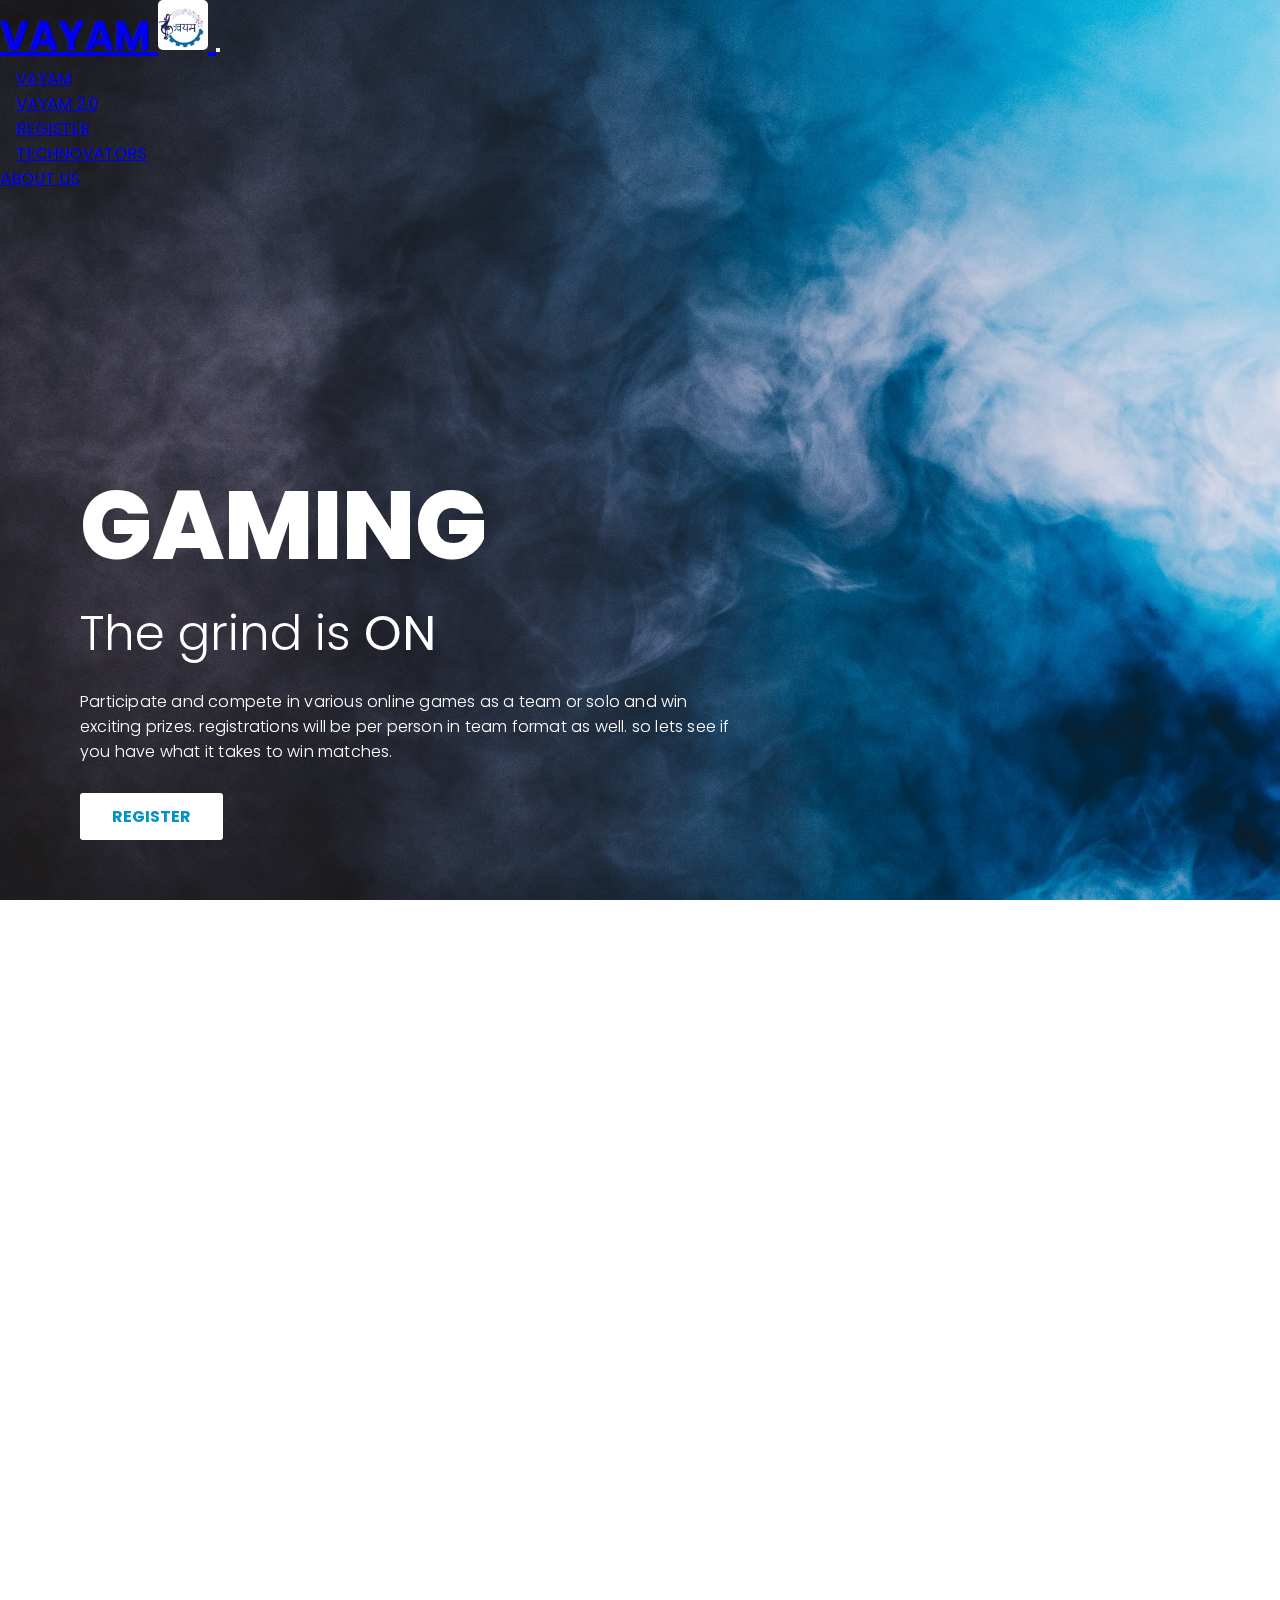
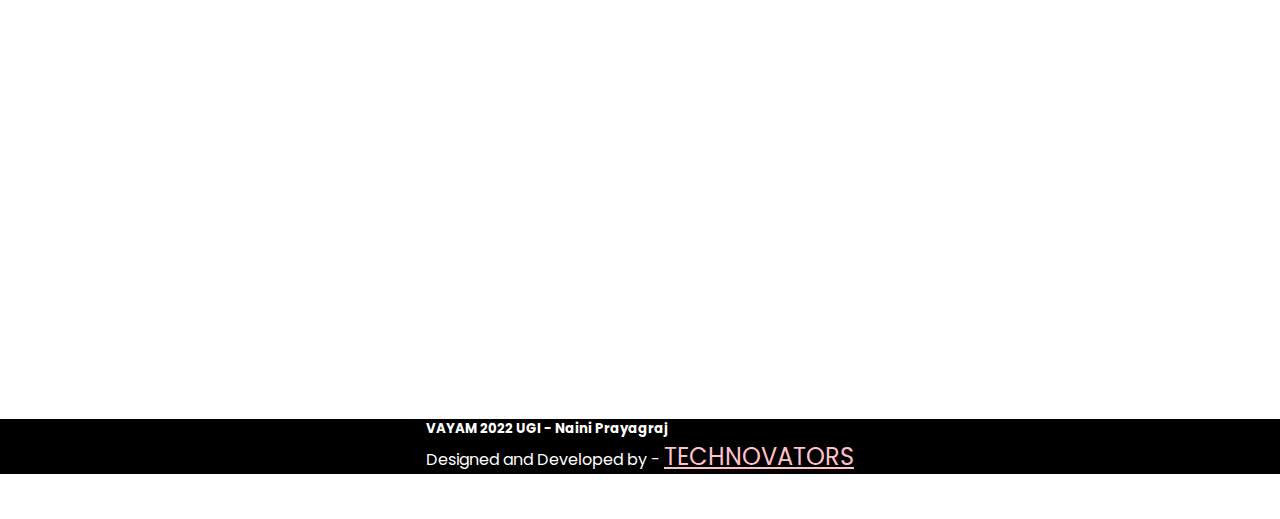
<file: gaming-reg.html>
<!DOCTYPE html>
<html lang="en">

<head>
    <meta charset="UTF-8">
    <meta http-equiv="X-UA-Compatible" content="IE=edge">
    <meta name="viewport" content="width=device-width, initial-scale=1.0">
    <link rel="stylesheet" href="https://cdn.jsdelivr.net/npm/bootstrap@4.6.1/dist/css/bootstrap.min.css"
        integrity="sha384-zCbKRCUGaJDkqS1kPbPd7TveP5iyJE0EjAuZQTgFLD2ylzuqKfdKlfG/eSrtxUkn" crossorigin="anonymous">
    <link rel="stylesheet" href="stylegaming-reg.css">
    <link rel="stylesheet" href="https://unpkg.com/aos@next/dist/aos.css" />
    <title>Gaming registration</title>
    <link rel="icon" href="assets/vayamlogo.jpg">
</head>

<body>

    <!-- -------- header -------- -->

    <header>
        <nav class="navbar navbar-expand-lg navbar-dark bg-dark fixed-top">
            <a class="navbar-brand" target="blank" href="index.html">VAYAM
                <img src="assets/vayamlogo.jpg" style="width: 50px; height: 50px; border-radius: 10%;" alt="">
            </a>
            <button class=" my-auto navbar-toggler" type="button" data-toggle="collapse"
                data-target="#navbarSupportedContent" aria-controls="navbarSupportedContent" aria-expanded="false"
                aria-label="Toggle navigation">
                <span class="mx-auto navbar-toggler-icon"></span>
            </button>

            <div class="collapse navbar-collapse" id="navbarSupportedContent">
                <ul class="navbar-nav mx-auto">
                    <li class="nav-item">
                        <a class="nav-link" target="blank" href="#vayam">VAYAM</a>
                    </li>
                    <li class="nav-item">
                        <a class="nav-link" target="blank" href="events.html">VAYAM 2.0</a>
                    </li>
                    <li class="nav-item">
                        <a class="nav-link" target="blank" href="https://rzp.io/l/lgKZeIrk">REGISTER</a>
                    </li>
                    <li class="nav-item">
                        <a class="nav-link" target="blank" href="technovators.html">TECHNOVATORS</a>
                    </li>
                </ul>
                <a class="btn text-light" href="team.html" target="blank" id="button">ABOUT US</a>
            </div>
        </nav>
        <div class="mid mt-5">
            <img src="assets/gamingbg.jpg" alt="">
            <div class="row container-fluid">
                <div class="hero ml-3 col-12" data-aos="fade-left" data-aos-offset="200" data-aos-duration="800"
                    data-aos-easing="ease-in-out" data-aos-once="true">
                    <h1>Gaming</h1>
                    <h2>The grind is <b>ON</b></h2>
                    <p class="my-3">Participate and compete in various online games as a team or solo and win exciting
                        prizes.
                        registrations will be per person in team format as well. so lets see if you have what it takes
                        to
                        win matches.
                    </p>
                    <a target="blank" href="https://rzp.io/l/lgKZeIrk">REGISTER</a>
                </div>
            </div>
        </div>
    </header>

    <!-- -------- events -------- -->

    <section class="container">
        <div class="gaming card my-5" style="max-width: 1200px;" data-aos="fade-up" data-aos-offset="200"
            data-aos-duration="1200" data-aos-easing="ease-in-out" data-aos-delay="50">
            <div class="row no-gutters">
                <div class="col-md-4 p-3">
                    <img src="assets/charblue.jpg" alt="..." id="bgmimg">
                </div>
                <div class="col-md-8">
                    <div class="card-body">
                        <h5 class="card-title">Battlegrounds Mobile India (BGMI)</h5>
                        <p class="card-text">
                            > BGMI custom rooms will be made where the registered teams will be given slots. <br>
                            > Sit in your respective slots with the registered accounts.(character ids should be the
                            same
                            as registered account). <br>
                            > There will be three matches with one match per map.(pre download all the maps). <br>
                            > Points will be counted on the basis of <b>KILLS</b> and <b>POSITION</b>. <br>
                            > Point distribution table is as follows: <br>
                            - 15 -> rank 1 <br>
                            - 12 -> rank 2 <br>
                            - 10 -> rank 3 <br>
                            - 8 -> rank 1 <br>
                            - 6 -> rank 1 <br>
                            - 4 -> rank 1 <br>
                            - 2 -> rank 1 <br>
                            - 1 -> rank 8-12 <br>
                            - 0 -> rest <br>
                            - 1 point per <b>KILL</b> <br>
                            > Play and win on your campus level. the winners will play on <b>UGI</b> level.
                        </p>
                        <a target="blank" href="https://rzp.io/l/lgKZeIrk" class="btn" id="btngam">REGISTER NOW</a>
                    </div>
                </div>
            </div>
        </div>
    </section>

    <!-- ---------------------- footer ---------------------- -->

    <section class="footer container-fluid text-center ">
        <div class="row my-5">
            <div class="col">
                <h5>VAYAM 2022 UGI - Naini Prayagraj</h5>
                <p>Designed and Developed by - <a target="blank" href="technovators.html">TECHNOVATORS</a></p>
            </div>
        </div>
    </section>

    <!-- -------- animation scripts -------- -->

    <section class="scripts">
        <script src="https://unpkg.com/aos@next/dist/aos.js"></script>
        <script>
            AOS.init();
        </script>

        <script src="https://cdn.jsdelivr.net/npm/jquery@3.5.1/dist/jquery.slim.min.js"
            integrity="sha384-DfXdz2htPH0lsSSs5nCTpuj/zy4C+OGpamoFVy38MVBnE+IbbVYUew+OrCXaRkfj"
            crossorigin="anonymous"></script>
        <script src="https://cdn.jsdelivr.net/npm/bootstrap@4.6.1/dist/js/bootstrap.bundle.min.js"
            integrity="sha384-fQybjgWLrvvRgtW6bFlB7jaZrFsaBXjsOMm/tB9LTS58ONXgqbR9W8oWht/amnpF"
            crossorigin="anonymous"></script>
    </section>

</body>

</html>
</file>
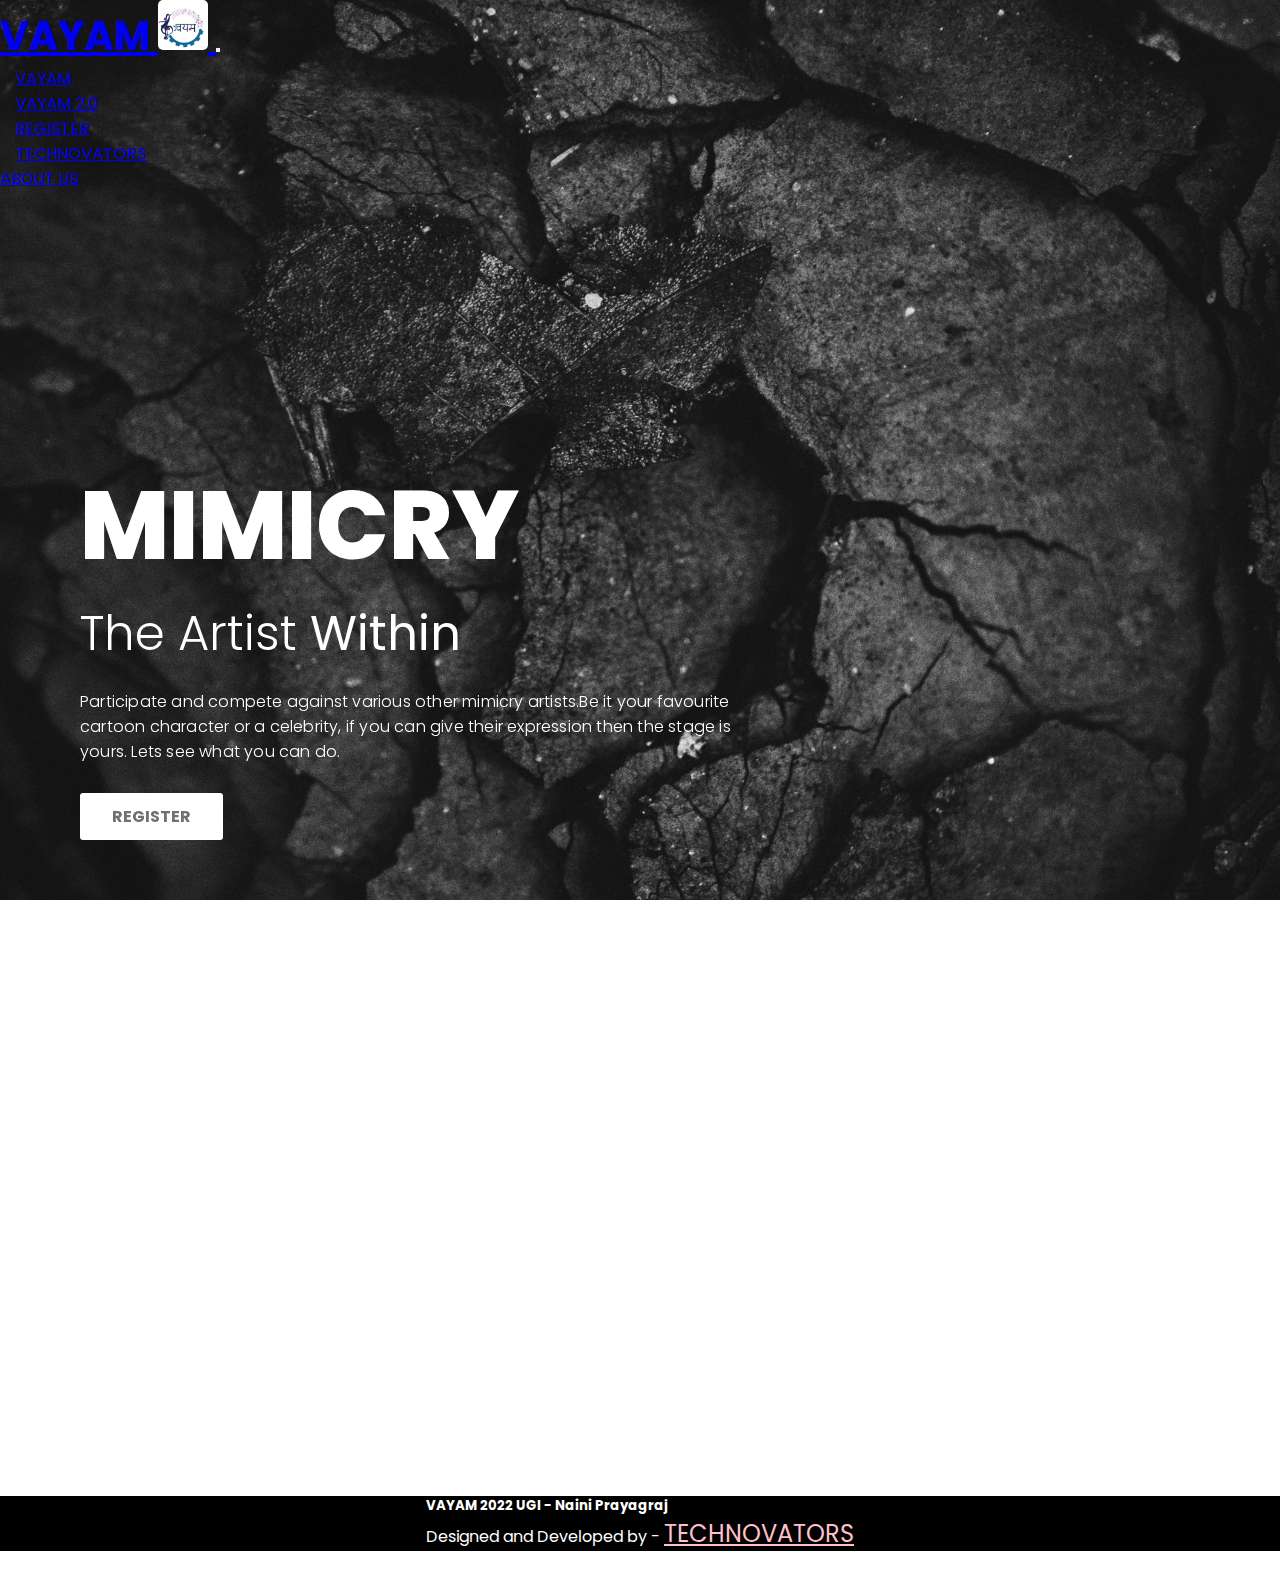
<file: mimicry-reg.html>
<!DOCTYPE html>
<html lang="en">

<head>
    <meta charset="UTF-8">
    <meta http-equiv="X-UA-Compatible" content="IE=edge">
    <meta name="viewport" content="width=device-width, initial-scale=1.0">
    <link rel="stylesheet" href="https://cdn.jsdelivr.net/npm/bootstrap@4.6.1/dist/css/bootstrap.min.css"
        integrity="sha384-zCbKRCUGaJDkqS1kPbPd7TveP5iyJE0EjAuZQTgFLD2ylzuqKfdKlfG/eSrtxUkn" crossorigin="anonymous">
    <link rel="stylesheet" href="stylegaming-reg.css">
    <link rel="stylesheet" href="https://unpkg.com/aos@next/dist/aos.css" />
    <title>Mimicry registration</title>
    <link rel="icon" href="assets/vayamlogo.jpg">
</head>

<body>

    <!-- ------------------- header ------------------- -->

    <header>
        <nav class="navbar navbar-expand-lg navbar-dark bg-dark fixed-top">
            <a class="navbar-brand" target="blank" href="index.html">VAYAM
                <img src="assets/vayamlogo.jpg" style="width: 50px; height: 50px; border-radius: 10%;" alt="">
            </a>
            <button class="navbar-toggler" type="button" data-toggle="collapse" data-target="#navbarSupportedContent"
                aria-controls="navbarSupportedContent" aria-expanded="false" aria-label="Toggle navigation">
                <span class="navbar-toggler-icon"></span>
            </button>

            <div class="collapse navbar-collapse" id="navbarSupportedContent">
                <ul class="navbar-nav mx-auto">
                    <li class="nav-item">
                        <a class="nav-link" target="blank" href="index.html">VAYAM</a>
                    </li>
                    <li class="nav-item">
                        <a class="nav-link" target="blank" href="events.html">VAYAM 2.0</a>
                    </li>
                    <li class="nav-item">
                        <a class="nav-link" target="blank" href="registration.html">REGISTER</a>
                    </li>
                    <li class="nav-item">
                        <a class="nav-link" target="blank" href="technovators.html">TECHNOVATORS</a>
                    </li>
                </ul>
                <a href="team.html" target="blank" class="btn text-light" type="submit">ABOUT US</a>
            </div>
        </nav>
        <div class="mid mt-5">
            <img src="assets/mimicrybg.jpg" alt="">
            <div class="row container-fluid" data-aos="fade-up" data-aos-offset="200" data-aos-duration="1200"
                data-aos-easing="ease-in-out" data-aos-delay="50">
                <div class="hero ml-3 col-12">
                    <h1>Mimicry</h1>
                    <h2>The Artist<b> Within</b></h2>
                    <p class="my-3">Participate and compete against various other mimicry artists.Be it your favourite
                        cartoon character
                        or a celebrity, if you can give their expression then the
                        stage is yours. Lets see what you can do.
                    </p>
                    <a target="blank" href="https://pages.razorpay.com/pl_IcxWQ9hFUuBEza/view" id="btnmim">REGISTER</a>
                </div>
            </div>
        </div>
    </header>

    <!-- ------------------- event ------------------- -->

    <section class="container">
        <div class="mimicry card card my-5" style="max-width: 1200px;" data-aos="fade-up" data-aos-offset="200"
            data-aos-duration="1200" data-aos-easing="ease-in-out" data-aos-delay="50">
            <div class="row no-gutters">
                <div class="col-md-4 p-3">
                    <img src="data:image/svg+xml,<svg id='patternId' width='100%' height='100%' xmlns='http://www.w3.org/2000/svg'><defs><pattern id='a' patternUnits='userSpaceOnUse' width='68' height='61.151' patternTransform='scale(2) rotate(0)'><rect x='0' y='0' width='100%' height='100%' fill='hsla(0,0%,100%,1)'/><path d='M113.548 50.575H90.454l-11.547-20 11.547-20h23.094l11.547 20zm-136 0h-23.095l-11.547-20 11.547-20h23.094l11.547 20zm119 30.576H73.452l-11.547-20 11.547-20h23.094l11.547 20zm-34 0H39.452l-11.547-20 11.547-20h23.094l11.547 20zm-34 0H5.452l-11.547-20 11.547-20h23.094l11.547 20zm-34.001 0h-23.094l-11.547-20 11.547-20h23.094l11.547 20zm61.906-30.576h23.094l11.547-20-11.547-20H56.453l-11.547 20zm-10.906 0H22.453l-11.547-20 11.547-20h23.094l11.547 20zm-34 0h-23.094l-11.547-20 11.547-20h23.094l11.547 20zm85-30.575H73.453L61.906 0l11.547-20h23.094l11.547 20zm-34 0H39.453L27.906 0l11.547-20h23.094L74.094 0zm-34 0H5.453L-6.094 0 5.453-20h23.094L40.094 0zm-34 0h-23.094L-40.094 0l11.547-20h23.094L6.094 0z'  stroke-width='1' stroke='hsla(0, 0%, 44%, 1)' fill='none'/></pattern></defs><rect width='800%' height='800%' transform='translate(0,0)' fill='url(%23a)'/></svg>"
                        )" alt="..." id="bgmimg">
                </div>
                <div class="col-md-8">
                    <div class="card-body">
                        <h5 class="card-title">MIMICRY</h5>
                        <p class="card-text">
                            >It is an individual competition. <br>
                            >Limited entries based on first come first serve basis. <br>
                            >Time limit is 4-8 Minutes. <br>
                            >Participants will be judged on the basis of content, fluency, presentation & sense of
                            humor.<br>
                            >No participant can point out any individual or religion in any way, and any dual meaning
                            obscene content is strictly not allowed.<br>
                            >Negative marking for exceeding time limit.<br>
                            >Decision of the judges will be <b> FINAL </b>and <b> BINDING.</b><br>
                        </p>
                        <a target="blank" href="https://pages.razorpay.com/pl_IcxWQ9hFUuBEza/view" class="btn"
                            id="btnmim">REGISTER NOW</a>
                    </div>
                </div>
            </div>
        </div>
    </section>

    <!-- ---------------------- footer ---------------------- -->

    <section class="footer container-fluid text-center ">
        <div class="row my-5">
            <div class="col">
                <h5>VAYAM 2022 UGI - Naini Prayagraj</h5>
                <p>Designed and Developed by - <a target="blank" href="technovators.html">TECHNOVATORS</a></p>
            </div>
        </div>
    </section>

    <!-- -------- animation scripts -------- -->

    <section class="scripts">
        <script src="https://unpkg.com/aos@next/dist/aos.js"></script>
        <script>
            AOS.init();
        </script>

        <script src="https://cdn.jsdelivr.net/npm/jquery@3.5.1/dist/jquery.slim.min.js"
            integrity="sha384-DfXdz2htPH0lsSSs5nCTpuj/zy4C+OGpamoFVy38MVBnE+IbbVYUew+OrCXaRkfj"
            crossorigin="anonymous"></script>
        <script src="https://cdn.jsdelivr.net/npm/bootstrap@4.6.1/dist/js/bootstrap.bundle.min.js"
            integrity="sha384-fQybjgWLrvvRgtW6bFlB7jaZrFsaBXjsOMm/tB9LTS58ONXgqbR9W8oWht/amnpF"
            crossorigin="anonymous"></script>
    </section>

</body>

</html>
</file>
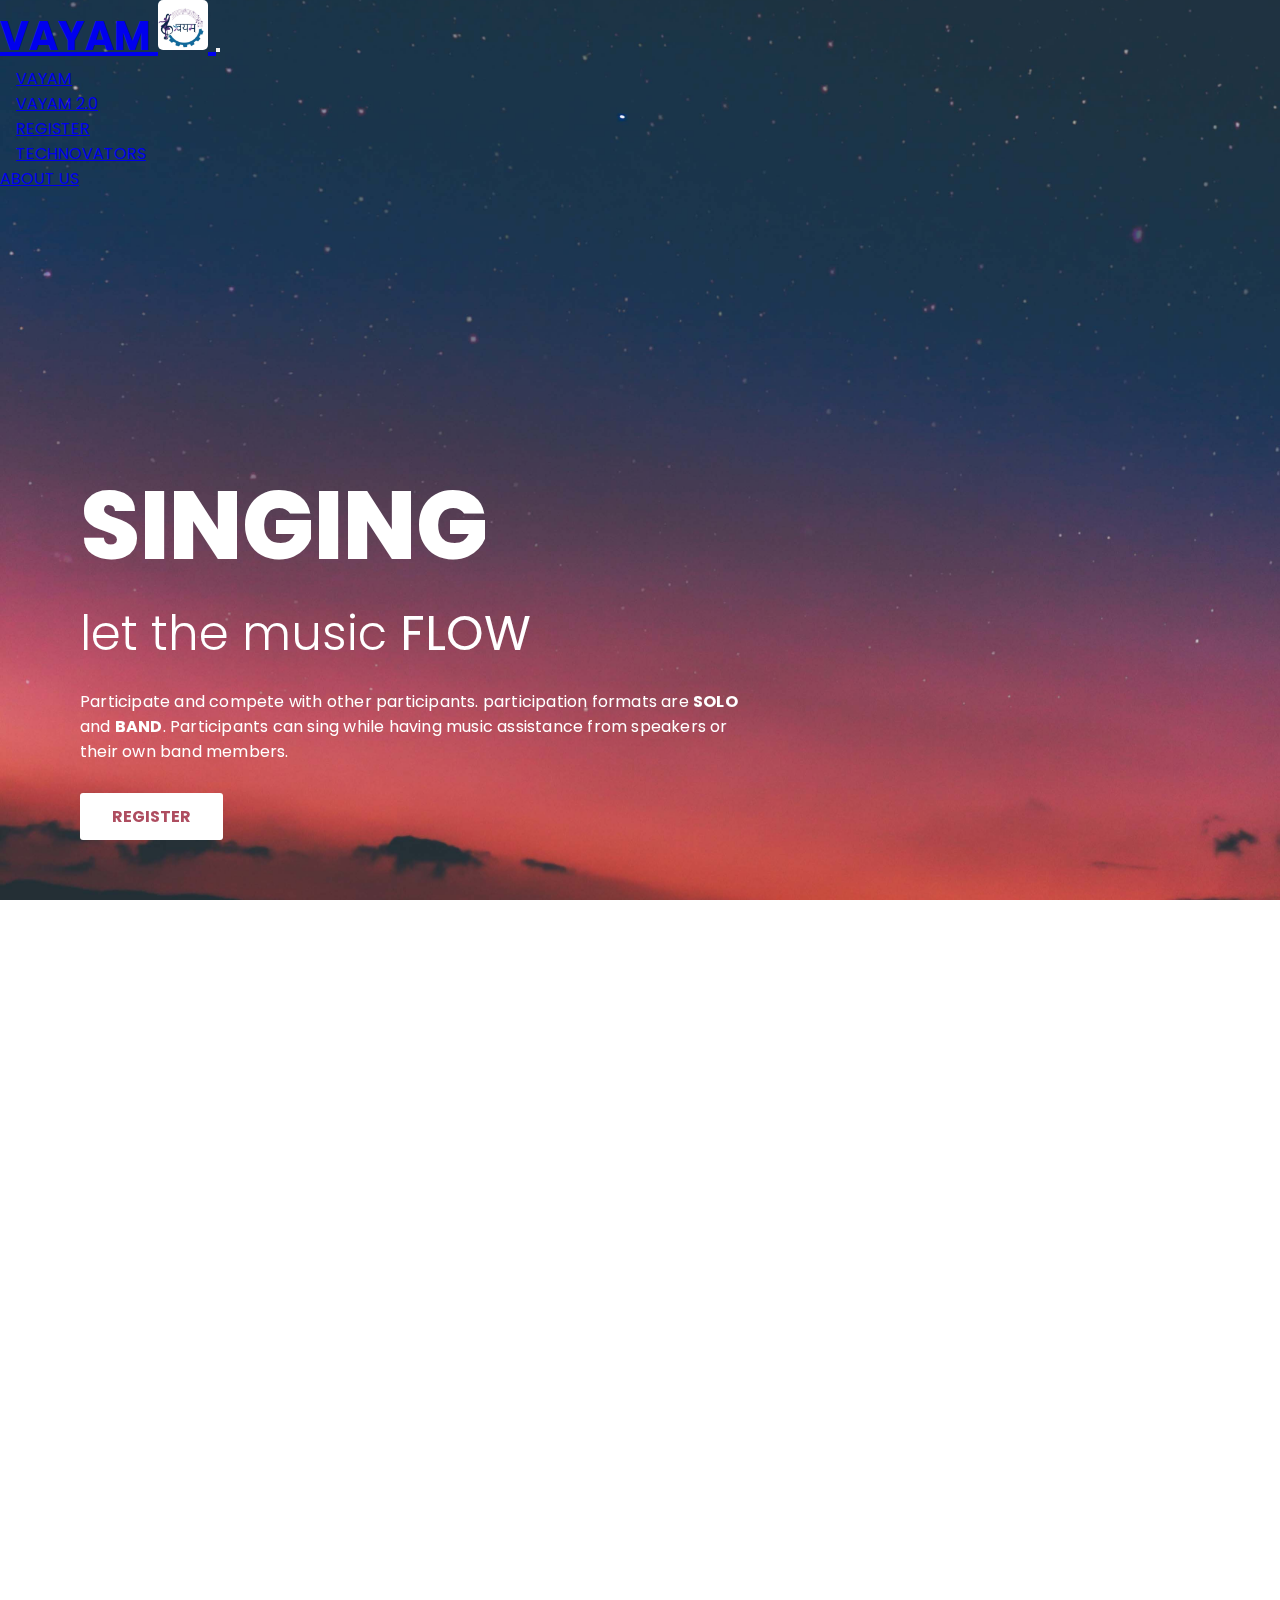
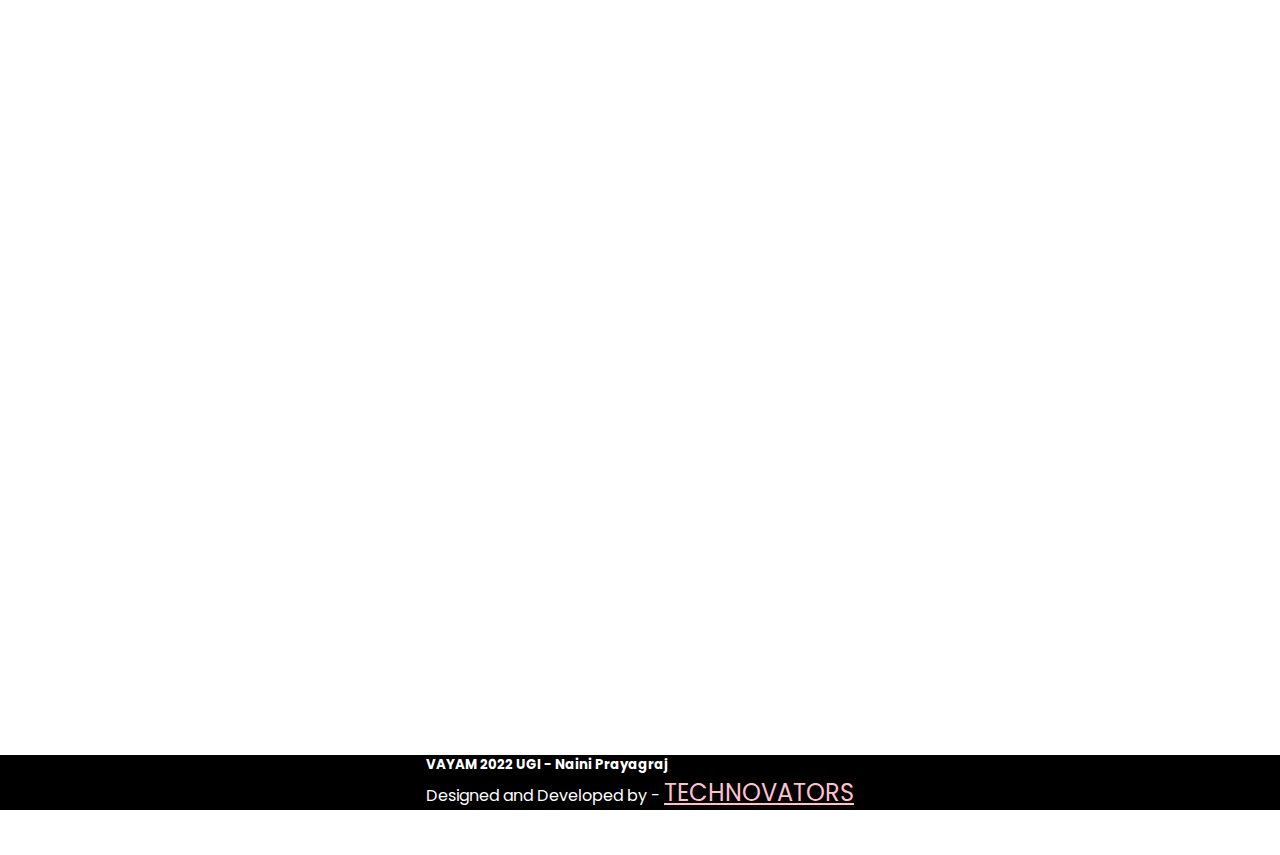
<file: singing-reg.html>
<!DOCTYPE html>
<html lang="en">

<head>
    <meta charset="UTF-8">
    <meta http-equiv="X-UA-Compatible" content="IE=edge">
    <meta name="viewport" content="width=device-width, initial-scale=1.0">
    <link rel="stylesheet" href="https://cdn.jsdelivr.net/npm/bootstrap@4.6.1/dist/css/bootstrap.min.css"
        integrity="sha384-zCbKRCUGaJDkqS1kPbPd7TveP5iyJE0EjAuZQTgFLD2ylzuqKfdKlfG/eSrtxUkn" crossorigin="anonymous">
    <link rel="stylesheet" href="stylesing.css">
    <link rel="stylesheet" href="https://unpkg.com/aos@next/dist/aos.css" />
    <title>Singing registration</title>
    <link rel="icon" href="assets/vayamlogo.jpg">
</head>

<body>

    <!-- ------------------- header ----------------  -->

    <header>
        <nav class="navbar navbar-expand-lg navbar-dark bg-dark fixed-top">
            <a class="navbar-brand" target="blank" href="index.html">VAYAM
                <img src="assets/vayamlogo.jpg" style="width: 50px; height: 50px; border-radius: 10%;" alt="">
            </a>
            <button class="navbar-toggler" type="button" data-toggle="collapse" data-target="#navbarSupportedContent"
                aria-controls="navbarSupportedContent" aria-expanded="false" aria-label="Toggle navigation">
                <span class="navbar-toggler-icon"></span>
            </button>

            <div class="collapse navbar-collapse" id="navbarSupportedContent">
                <ul class="navbar-nav mx-auto">
                    <li class="nav-item">
                        <a class="nav-link" target="blank" href="index.html">VAYAM</a>
                    </li>
                    <li class="nav-item">
                        <a class="nav-link" target="blank" href="events.html">VAYAM 2.0</a>
                    </li>
                    <li class="nav-item">
                        <a class="nav-link" target="blank" href="registration.html">REGISTER</a>
                    </li>
                    <li class="nav-item">
                        <a class="nav-link" target="blank" href="technovators.html">TECHNOVATORS</a>
                    </li>
                </ul>
                <a target="blank" href="team.html" btn text-light" type="submit">ABOUT US</a>
            </div>
        </nav>
        <div class="mid mt-5">
            <img src="assets/singingbg1.jpg" alt="">
            <div class="row container-fluid" data-aos="fade-up" data-aos-offset="200" data-aos-duration="1200"
                data-aos-easing="ease-in-out" data-aos-delay="50">
                <div class="hero ml-3 col-12">
                    <h1>singing</h1>
                    <h2>let the music <b>FLOW</b></h2>
                    <p class="my-3">Participate and compete with other participants. participation formats are
                        <b>SOLO</b> and
                        <b>BAND</b>.
                        Participants can sing while having music assistance from speakers or their own band members.
                    </p>
                    <a target="blank" href="https://pages.razorpay.com/pl_IcxWQ9hFUuBEza/view">REGISTER</a>
                </div>
            </div>
        </div>
    </header>

    <!-- ---------------- event ---------------- -->

    <section class="container" id="event">
        <div class="card my-5" style="max-width: 1200px;" data-aos="fade-up" data-aos-offset="200"
            data-aos-duration="1200" data-aos-easing="ease-in-out" data-aos-delay="50">
            <div class="row no-gutters">
                <div class="col-md-4 p-3">
                    <img src="assets/charsingsolo.jpg" alt="..." id="bgmimg1">
                </div>
                <div class="col-md-8">
                    <div class="card-body">
                        <h4 class="card-title" style="font-size: 2rem;">Solo/duet Singing</h4>
                        <p class="card-text">
                            > All the Singers will perform in front and selected by <b>JURY</b> members. <br>
                            > Jury members will include teachers as well as some selected members of our vayam team
                            (core/managing). <br>
                            > Firstly students will compete on their campus level, and the winners will compete on
                            <b>UGI</b> level. <br>
                            > Songs of any genre can be sung. just try to keep them presentable in front of a big
                            audience. <br>
                            > In case you need a person for playing musical instrument, register in band format as a
                            duo. <br>
                            > You can play an instrument, it will work as an additinal charm to your singning
                            performance.
                        </p>
                        <a target="blank" href="https://pages.razorpay.com/pl_IcxWQ9hFUuBEza/view"
                            class="btn mt-5">REGISTER NOW</a>
                    </div>
                </div>
            </div>
        </div>
        <div class="card my-5" style="max-width: 1200px;" data-aos="fade-up" data-aos-offset="200"
            data-aos-duration="1200" data-aos-easing="ease-in-out" data-aos-delay="50">
            <div class="row no-gutters">
                <div class="col-md-4 p-3">
                    <img src="assets/charsingband.jpg" alt="..." id="bgmimg2">
                </div>
                <div class="col-md-8">
                    <div class="card-body">
                        <h4 class="card-title" style="font-size: 2rem;"> Band Singing</h4>
                        <p class="card-text">
                            > All the Singers will perform in front and selected by <b>JURY</b> members. <br>
                            > Jury members will include teachers as well as some selected members of our vayam team
                            (core/managing). <br>
                            > Firstly students will compete on their campus level, and the winners will compete on
                            <b>UGI</b> level. <br>
                            > Songs of any genre can be sung. just try to keep them presentable in front of a big
                            audience. <br>
                            > Arrange your own instruments and start practicing. event is very close. <br>
                            > Be the first band to perform ever on <b>UGI</b> level.
                        </p>
                        <a target="blank" href="https://pages.razorpay.com/pl_IcxWQ9hFUuBEza/view"
                            class="btn mt-5">REGISTER NOW</a>
                    </div>
                </div>
            </div>
        </div>
    </section>

    <!-- ---------------------- footer ---------------------- -->

    <section class="footer container-fluid text-center ">
        <div class="row my-5">
            <div class="col">
                <h5>VAYAM 2022 UGI - Naini Prayagraj</h5>
                <p>Designed and Developed by - <a target="blank" href="technovators.html">TECHNOVATORS</a></p>
            </div>
        </div>
    </section>

    <!-- -------- animation scripts -------- -->

    <section class="scripts">
        <script src="https://unpkg.com/aos@next/dist/aos.js"></script>
        <script>
            AOS.init();
        </script>
        <script src="https://cdn.jsdelivr.net/npm/jquery@3.5.1/dist/jquery.slim.min.js"
            integrity="sha384-DfXdz2htPH0lsSSs5nCTpuj/zy4C+OGpamoFVy38MVBnE+IbbVYUew+OrCXaRkfj"
            crossorigin="anonymous"></script>
        <script src="https://cdn.jsdelivr.net/npm/bootstrap@4.6.1/dist/js/bootstrap.bundle.min.js"
            integrity="sha384-fQybjgWLrvvRgtW6bFlB7jaZrFsaBXjsOMm/tB9LTS58ONXgqbR9W8oWht/amnpF"
            crossorigin="anonymous"></script>
    </section>

</body>

</html>
</file>
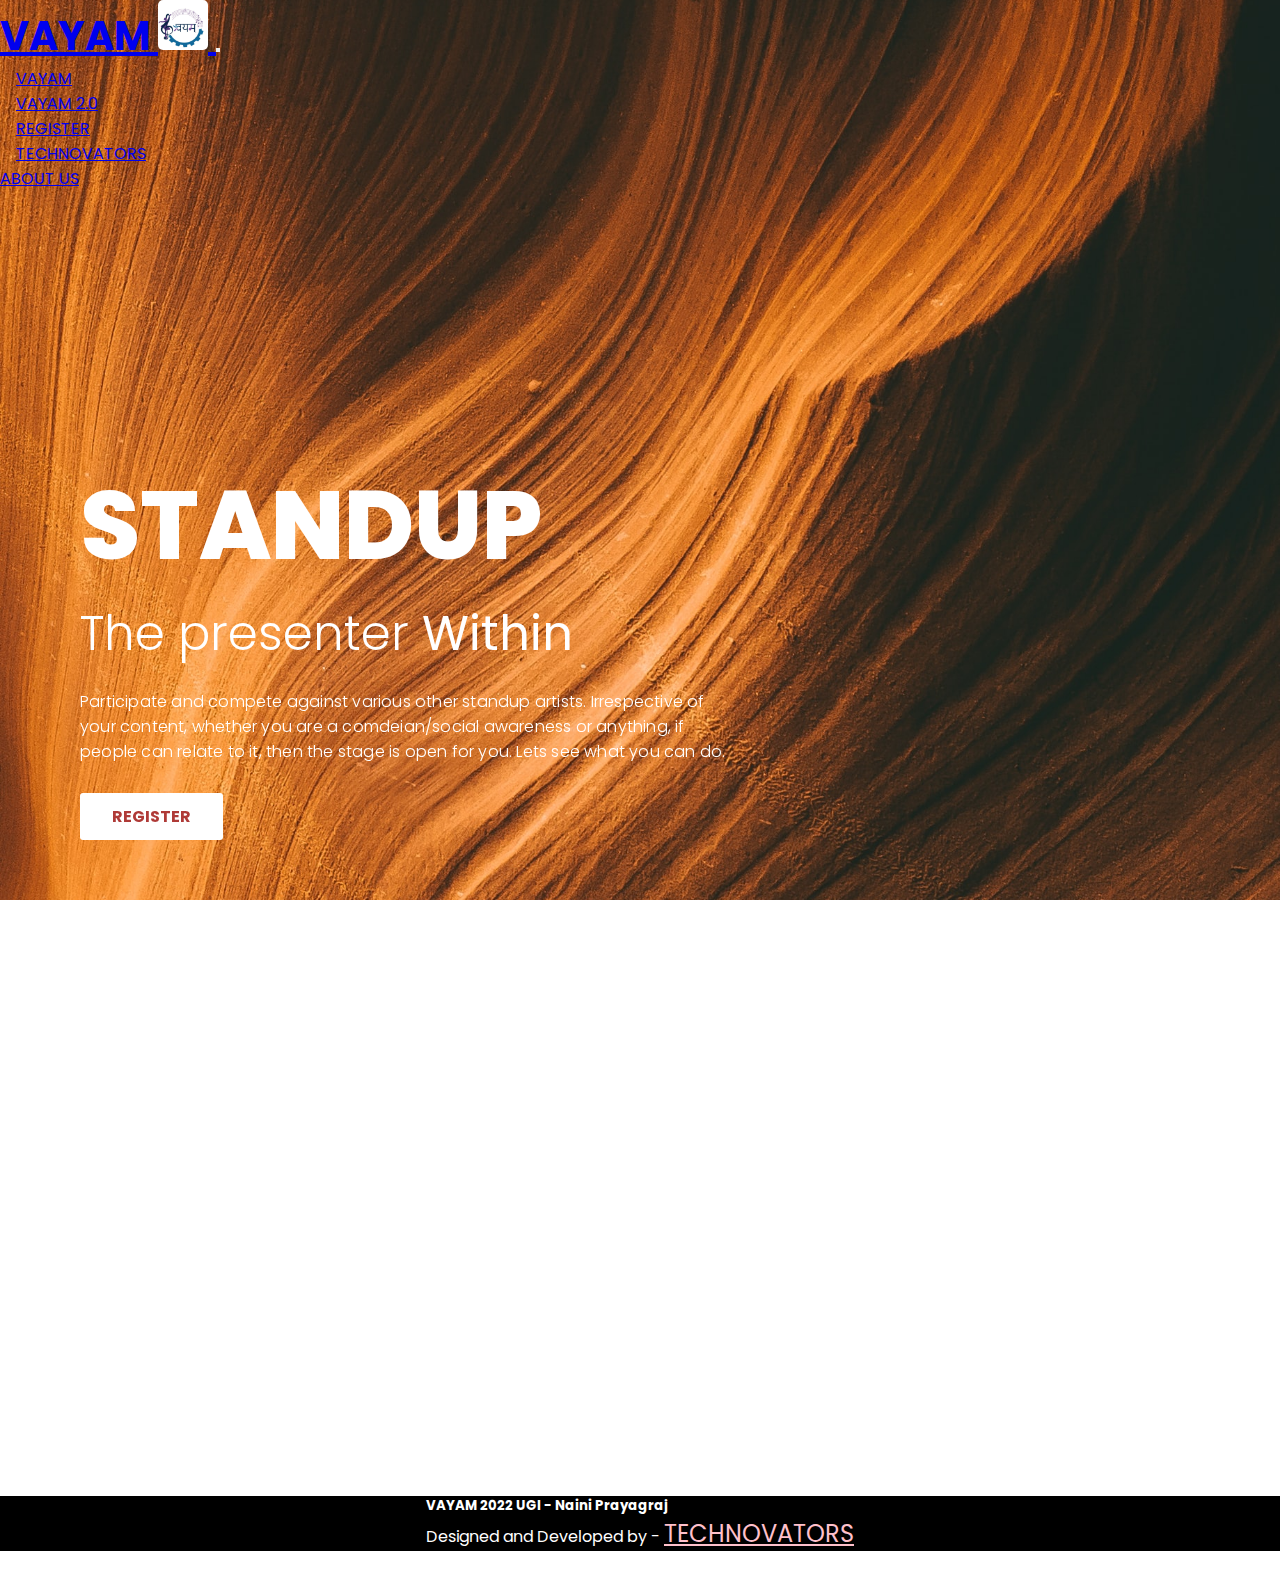
<file: standup-reg.html>
<!DOCTYPE html>
<html lang="en">

<head>
    <meta charset="UTF-8">
    <meta http-equiv="X-UA-Compatible" content="IE=edge">
    <meta name="viewport" content="width=device-width, initial-scale=1.0">
    <link rel="stylesheet" href="https://cdn.jsdelivr.net/npm/bootstrap@4.6.1/dist/css/bootstrap.min.css"
        integrity="sha384-zCbKRCUGaJDkqS1kPbPd7TveP5iyJE0EjAuZQTgFLD2ylzuqKfdKlfG/eSrtxUkn" crossorigin="anonymous">
    <link rel="stylesheet" href="stylegaming-reg.css">
    <link rel="stylesheet" href="https://unpkg.com/aos@next/dist/aos.css" />
    <title>Standup registration</title>
    <link rel="icon" href="assets/vayamlogo.jpg">
</head>

<body>

    <!-- ------------------- header --------------- -->

    <header>
        <nav class="navbar navbar-expand-lg navbar-dark bg-dark fixed-top">
            <a class="navbar-brand" target="blank" href="index.html">VAYAM
                <img src="assets/vayamlogo.jpg" style="width: 50px; height: 50px; border-radius: 10%;" alt="">
            </a>
            <button class="navbar-toggler" type="button" data-toggle="collapse" data-target="#navbarSupportedContent"
                aria-controls="navbarSupportedContent" aria-expanded="false" aria-label="Toggle navigation">
                <span class="navbar-toggler-icon"></span>
            </button>

            <div class="collapse navbar-collapse" id="navbarSupportedContent">
                <ul class="navbar-nav mx-auto">
                    <li class="nav-item">
                        <a class="nav-link" target="blank" href="index.html">VAYAM</a>
                    </li>
                    <li class="nav-item">
                        <a class="nav-link" target="blank" href="events.html">VAYAM 2.0</a>
                    </li>
                    <li class="nav-item">
                        <a class="nav-link" target="blank" href="registration.html">REGISTER</a>
                    </li>
                    <li class="nav-item">
                        <a class="nav-link" target="blank" href="technovators.html">TECHNOVATORS</a>
                    </li>
                </ul>
                <a href="team.html" target="blank" class="btn text-light" type="submit">ABOUT US</a>
            </div>
        </nav>
        <div class="mid mt-5">
            <img src="assets/standupbg.jpg" alt="">
            <div class="row container-fluid" data-aos="fade-up" data-aos-offset="200" data-aos-duration="1200"
                data-aos-easing="ease-in-out" data-aos-delay="50">
                <div class="hero ml-3 col-12">
                    <h1>Standup</h1>
                    <h2>The presenter<b> Within</b></h2>
                    <p class="my-3">Participate and compete against various other standup artists. Irrespective of your
                        content, whether
                        you are a comdeian/social awareness or anything, if people can relate to it, then the stage is
                        open
                        for
                        you. Lets see what you can do.
                    </p>
                    <a target="blank" href="https://pages.razorpay.com/pl_IcxWQ9hFUuBEza/view" id="btnstan">REGISTER</a>
                </div>
            </div>
        </div>
    </header>

    <!-- -------- events -------- -->

    <section class="container" id="event">
        <div class="poetry card card my-5" style="max-width: 1200px;" data-aos="fade-up" data-aos-offset="200"
            data-aos-duration="1200" data-aos-easing="ease-in-out" data-aos-delay="50">
            <div class="row no-gutters">
                <div class="col-md-4 p-3">
                    <img src="data:image/svg+xml,<svg id='patternId' width='100%' height='100%'
                        xmlns='http://www.w3.org/2000/svg'>
                    <defs>
                        <pattern id='a' patternUnits='userSpaceOnUse' width='32' height='32'
                            patternTransform='scale(2) rotate(0)'>
                            <rect x='0' y='0' width='100%' height='100%' fill='hsla(0,0%,100%,1)' />
                            <path
                                d='M32-10L42 0 32 10 22 0zM0-10L10 0 0 10-10 0zm0 32l10 10L0 42l-10-10zm32 0l10 10-10 10-10-10zM16-10L26 0 16 10 6 0zm0 32l10 10-10 10L6 32zM32 6l10 10-10 10-10-10zM0 6l10 10L0 26l-10-10zm16 0l10 10-10 10L6 16z'
                                stroke-linecap='square' stroke-width='1' stroke='hsla(27, 73%, 48%, 1)' fill='none' />
                        </pattern>
                    </defs>
                    <rect width='800%' height='800%' transform='translate(0,0)' fill='url(%23a)' /></svg>" )" alt="..."
                        id="bgmimg">
                </div>
                <div class="col-md-8">
                    <div class="card-body">
                        <h5 class="card-title">MIMICRY</h5>
                        <p class="card-text">
                            >It is an individual competition. <br>
                            >Limited entries based on first come first serve basis. <br>
                            >Time limit is 4-8 Minutes. <br>
                            >Participants will be judged on the basis of content, fluency, presentation & sense of
                            humor.<br>
                            >No participant can point out any individual or religion in any way, and any dual meaning
                            obscene content is strictly not allowed.<br>
                            >Negative marking for exceeding time limit.<br>
                            >Decision of the judges will be <b> FINAL </b>and <b> BINDING.</b><br>
                        </p>
                        <a target="blank" href="https://pages.razorpay.com/pl_IcxWQ9hFUuBEza/view" class="btn"
                            id="btnstan">REGISTER
                            NOW</a>
                    </div>
                </div>
            </div>
        </div>
    </section>

    <!-- ---------------------- footer ---------------------- -->

    <section class="footer container-fluid text-center ">
        <div class="row my-5">
            <div class="col">
                <h5>VAYAM 2022 UGI - Naini Prayagraj</h5>
                <p>Designed and Developed by - <a target="blank" href="technovators.html">TECHNOVATORS</a></p>
            </div>
        </div>
    </section>

    <!-- -------- scripts -------- -->

    <section class="scripts">
        <script src="https://unpkg.com/aos@next/dist/aos.js"></script>
        <script>
            AOS.init();
        </script>

        <script src="https://cdn.jsdelivr.net/npm/jquery@3.5.1/dist/jquery.slim.min.js"
            integrity="sha384-DfXdz2htPH0lsSSs5nCTpuj/zy4C+OGpamoFVy38MVBnE+IbbVYUew+OrCXaRkfj"
            crossorigin="anonymous"></script>
        <script src="https://cdn.jsdelivr.net/npm/bootstrap@4.6.1/dist/js/bootstrap.bundle.min.js"
            integrity="sha384-fQybjgWLrvvRgtW6bFlB7jaZrFsaBXjsOMm/tB9LTS58ONXgqbR9W8oWht/amnpF"
            crossorigin="anonymous"></script>
    </section>

</body>

</html>
</file>
<file: styledance.css>
@import url('https://fonts.googleapis.com/css2?family=Baloo+Bhai+2:wght@400;500;600;700;800&family=Bebas+Neue&family=Blinker:wght@100;200;700&family=Noto+Sans+Display:ital,wght@0,100;0,200;0,300;0,400;0,500;0,600;0,700;0,800;0,900;1,100;1,200;1,300;1,400;1,500;1,600;1,700;1,800;1,900&family=Poppins:ital,wght@0,100;0,200;0,300;0,400;0,500;0,600;0,700;0,800;0,900;1,100;1,200;1,300;1,400;1,500;1,600;1,700;1,800;1,900&display=swap');
@import url('https://fonts.googleapis.com/css2?family=Bebas+Neue&family=Blinker:wght@100;200;700&family=Noto+Sans+Display:ital,wght@0,100;0,200;0,300;0,400;0,500;0,600;0,700;0,800;0,900;1,100;1,200;1,300;1,400;1,500;1,600;1,700;1,800;1,900&display=swap');
@import url('https://fonts.googleapis.com/css2?family=Roboto:ital,wght@0,100;0,300;0,400;0,500;0,700;0,900;1,100;1,300;1,400;1,500;1,700;1,900&display=swap');
*{
    font-family: "poppins", sans-serif;
    margin: 0;
    padding: 0;
    box-sizing: border-box;
}

.navbar{
    z-index: 1000;
}

.navbar .navbar-brand{
    font-weight: 700;
    font-size: 2.5rem;
}

#navbarSupportedContent > ul > li:nth-child(n) > a{
    font-size: 1rem;
    padding: 0 1rem; 
}

#navbarSupportedContent > ul > li:nth-child(n) > a:hover{
    color: #c180fa;
}

#navbarSupportedContent > button{
    background: #c180fa;
    font-weight: 600;
    padding: 0.4rem 1.4rem;
    color: white;
    border: none;
}
.mid   {
    width: 100%;
    height: 100vh;
    overflow: hidden;
    display: flex;
    flex-direction: column;
    justify-content: center;
    align-items: center;
    text-align: left;
}

.mid img{
    width: 100%;
    height: 100%;
    pointer-events: none;
    object-fit: cover;
    position: absolute;
    top: 50%;
    left: 50%;
    transform: translate(-50%,-50%);
    z-index: -1;
}






/* ----------------------------- landing page --------------------- */





.hero{
    margin-left: 5em;
    /* z-index: 100; */
}
.hero h1{
    font-weight: 800;
    font-size: 6em;
    text-transform: uppercase;
    color: white;
}

.hero h2{
    font-weight: 300;
    font-size: 3em;
    color: white;
    padding-bottom: 1.2rem;
}

.hero p{
    font-weight: 400;
    font-size: 1em;
    width: 55%;
    color: white;
    letter-spacing: 0.2px;
    margin-bottom: 2.5rem;
}

.hero a{
    text-decoration: none;
    color: #AE4D60;
    font-weight: 700;
    text-transform: uppercase;
    padding: 0.75rem 2rem;
    background-color: white;
    border-radius: 3px;
}

.hero a:hover{
    background-color: #243758;
    color: white;
}


@media(max-width:700px){
    .hero h1{
        font-size: 4em;
    }
    .hero h2{
        font-size: 2em;
    }
    .vayam .text h2{
        font-size: 1em;
    }
}
@media(max-width:450px){
    .hero h1{
        font-size: 2.5em;
    }
    .hero h2{
        font-size: 1.5em;
    }
    .navbar .navbar-brand{
        font-weight: 500;
        font-size: 1rem;
    }
}
@media(max-width:320px){
    .hero h1{
        font-size: 1.5em;
    }
    .hero h2{
        font-size: 1em;
    }
    .hero p{
        font-size: 0.8em;
    }
}



/* ---------------- card css ------------------ */



.card img{
    height: 20rem;
}

.card h5{
    font-weight: 600;
    font-size: 1.5rem;
}

.blockquote p{
    font-size: 0.9rem;
    font-weight: 200;
}

.card{
    border: 1px solid #AE4D60;
    border-radius: 10px;
}

.btn{
    background-color: #874358 ;
    color: white;
    font-weight: 500;
}

.btn:hover{
    background-color:#AE4D60;
    color: white;
}

#bgmimg2{
    width: 21rem;
}

@media(max-width:1058px){
    #bgmimg2 , #bgmimg1{
        width: 18rem;
    }
}
@media(max-width:991px){
    #bgmimg2 , #bgmimg1{
        width: 13rem;
    }
}
@media(max-width:749px){
    #bgmimg2 , #bgmimg1{
        width: 27rem;
    }
}
@media(max-width:477px){
    #bgmimg2 , #bgmimg1{
        width: 20rem;
    }
}
@media(max-width:367px){
    #bgmimg2 , #bgmimg1{
        width: 13rem;
    }
}




/* ----------------------------- footer --------------------- */


.footer{
    display: flex;
    flex-direction: column;
    align-items: center;
    background-color: black;
    color: white;
}

.footer a{
    color: pink;
    font-size: 1.5rem;
    font-weight: 400;
}

@media(max-width:1176px){
    .footer a{
        color: pink;
        font-size: 1rem;
        font-weight: 400;
    }
}
</file>
<file: stylereg.css>
@import url('https://fonts.googleapis.com/css2?family=Baloo+Bhai+2:wght@400;500;600;700;800&family=Bebas+Neue&family=Blinker:wght@100;200;700&family=Noto+Sans+Display:ital,wght@0,100;0,200;0,300;0,400;0,500;0,600;0,700;0,800;0,900;1,100;1,200;1,300;1,400;1,500;1,600;1,700;1,800;1,900&family=Poppins:ital,wght@0,100;0,200;0,300;0,400;0,500;0,600;0,700;0,800;0,900;1,100;1,200;1,300;1,400;1,500;1,600;1,700;1,800;1,900&display=swap');
@import url('https://fonts.googleapis.com/css2?family=Bebas+Neue&family=Blinker:wght@100;200;700&family=Noto+Sans+Display:ital,wght@0,100;0,200;0,300;0,400;0,500;0,600;0,700;0,800;0,900;1,100;1,200;1,300;1,400;1,500;1,600;1,700;1,800;1,900&display=swap');
@import url('https://fonts.googleapis.com/css2?family=Roboto:ital,wght@0,100;0,300;0,400;0,500;0,700;0,900;1,100;1,300;1,400;1,500;1,700;1,900&display=swap');

*{
    font-family: "poppins", sans-serif;
    margin: 0;
    padding: 0;
    box-sizing: border-box;
}

/* ------------------ hero + navbar ------------------- */

.navbar{
    z-index: 1000;
}

.navbar .navbar-brand{
    font-weight: 700;
    font-size: 2.5rem;
}

#navbarSupportedContent > ul > li:nth-child(n) > a{
    font-size: 1rem;
    padding: 0 1rem; 
}

#navbarSupportedContent > ul > li:nth-child(n) > a:hover{
    color: #c180fa;
}

#navbarSupportedContent > button{
    background: #c180fa;
    font-weight: 600;
    padding: 0.4rem 1.4rem;
    color: white;
    border: none;
}
.mid   {
    width: 100%;
    height: 100vh;
    overflow: hidden;
    display: flex;
    flex-direction: column;
    justify-content: center;
    align-items: center;
    text-align: left;
}

.mid img{
    width: 100%;
    height: 100%;
    pointer-events: none;
    object-fit: cover;
    position: absolute;
    top: 50%;
    left: 50%;
    transform: translate(-50%,-50%);
    z-index: -1;
}





/* ----------------------------- landing page --------------------- */





.hero h1{
    font-weight: 800;
    font-size: 6em;
    text-transform: uppercase;
    color: white;
}

.hero h2{
    font-weight: 300;
    font-size: 3rem;
    color: white;
}

.hero p{
    font-weight: 300;
    font-size: 1em;
    width: 70%;
    color: white;
}

.hero a{
    text-decoration: none;
    color: #4012A1;
    font-weight: 700;
    text-transform: uppercase;
    padding: 0.75rem 2rem;
    background-color: white;
    border-radius: 3px;
}

.hero a:hover{
    background-color: #c180fa;
    color: white;
}


@media(max-width:700px){
    .hero h1{
        font-size: 4em;
    }
    .hero h2{
        font-size: 2em;
    }
    .vayam .text h2{
        font-size: 1em;
    }
}
@media(max-width:450px){
    .hero h1{
        font-size: 2.5em;
    }
    .hero h2{
        font-size: 1.5em;
    }
    .navbar .navbar-brand{
        font-weight: 500;
        font-size: 1rem;
    }
}
@media(max-width:355px){
    .hero h1{
        font-size: 2.5rem;
    }
    .hero h2{
        font-size: 2rem;
    }
    .hero p{
        font-size: 0.8rem;
    }
}
@media(max-width:295px){
    .hero h1{
        font-size: 2rem;
    }
    .hero h2{
        font-size: 1.5rem;
    }
    .hero p{
        font-size: 0.5rem;
    }
}




/* ----------------------------- sponsor --------------------- */




.sponsor{
    background-image: url(assets/sponsorbg.jpg);
    color: white;
}

.sponsor h1{
    font-weight: 800;
    font-size: 12rem;
}

.sponsor h4{
    color: white;
}

.sponsor h3{
    font-weight: 500;
}

.sponsor img{
    width: 50rem;
    height: 20rem;
}




/* ----------------------------- rewards --------------------- */




.reward{
    color: #08054F;
    /* background-color: #828DDD; */
}
.reward h1{
    font-weight: 800;
    font-size: 12rem;
}

.reward h2{
    font-weight: 700;
    font-size: 5rem;
}


@media(max-width:1176px){
    .sponsor h1{
        font-weight: 800;
        font-size: 8rem;
    }
    .reward h1{
        font-weight: 800;
        font-size: 8rem;
    }
    .reward h2{
        font-weight: 700;
        font-size: 4rem;
    }
}
@media(max-width:786px){
    .sponsor h1{
        font-weight: 800;
        font-size: 6rem;
    }
    .reward h1{
        font-weight: 800;
        font-size: 6rem;
    }
    .reward h2{
        font-weight: 700;
        font-size: 3rem;
    }
}
@media(max-width:538px){
    .sponsor h1{
        font-weight: 800;
        font-size: 4rem;
    }
    .reward h1{
        font-weight: 800;
        font-size: 4rem;
    }
    .sponsor h3{
        font-size: 2rem;
    }
    .reward h2{
        font-weight: 700;
        font-size: 2rem;
    }
}
@media(max-width:365px){
    .sponsor h1{
        font-weight: 800;
        font-size: 3rem;
    }
    .reward h1{
        font-weight: 800;
        font-size: 3rem;
    }
    .sponsor h3{
        font-size: 1.6rem;
    }
    .reward h2{
        font-weight: 700;
        font-size: 1.5rem;
    }
}





/* ----------------------------- vayam introduction --------------------- */






.register{
    background-image: url("data:image/svg+xml,%3csvg xmlns='http://www.w3.org/2000/svg' version='1.1' xmlns:xlink='http://www.w3.org/1999/xlink' xmlns:svgjs='http://svgjs.com/svgjs' width='1920' height='1080' preserveAspectRatio='none' viewBox='0 0 1920 1080'%3e%3cg mask='url(%26quot%3b%23SvgjsMask1000%26quot%3b)' fill='none'%3e%3crect width='1920' height='1080' x='0' y='0' fill='rgba(128%2c 125%2c 188%2c 1)'%3e%3c/rect%3e%3cpath d='M597.844%2c475.681C684%2c476.815%2c780.14%2c469.408%2c825.534%2c396.173C872.625%2c320.2%2c845.527%2c224.925%2c801.486%2c147.144C756.639%2c67.939%2c688.864%2c-5.927%2c597.844%2c-5.949C506.797%2c-5.971%2c437.849%2c67.235%2c394.034%2c147.046C352.142%2c223.353%2c334.423%2c316.337%2c380.302%2c390.315C424.305%2c461.268%2c514.361%2c474.583%2c597.844%2c475.681' fill='rgba(74%2c 70%2c 159%2c 0.73)' class='triangle-float3'%3e%3c/path%3e%3cpath d='M217.609%2c835.505C273.415%2c832.434%2c308.752%2c782.499%2c336.76%2c734.133C364.858%2c685.612%2c392.857%2c628.896%2c365.641%2c579.875C337.918%2c529.941%2c274.672%2c517.104%2c217.609%2c519.518C165.239%2c521.733%2c117.716%2c547.186%2c89.787%2c591.543C59.72%2c639.295%2c47.159%2c698.647%2c73.348%2c748.631C101.27%2c801.922%2c157.537%2c838.811%2c217.609%2c835.505' fill='rgba(74%2c 70%2c 159%2c 0.73)' class='triangle-float2'%3e%3c/path%3e%3cpath d='M-12.223562971098914 158.97727413873358L156.53515694625187 36.61244457299793-8.612895800025228-40.39735715197668z' fill='rgba(74%2c 70%2c 159%2c 0.73)' class='triangle-float2'%3e%3c/path%3e%3cpath d='M-227.13667234535654 677.3288462529699L32.597569136108405 846.0022348844288 201.27095776756738 586.267993402964-58.46328371389757 417.594604771505z' fill='rgba(74%2c 70%2c 159%2c 0.73)' class='triangle-float2'%3e%3c/path%3e%3cpath d='M571.5007241004557 680.751705323387L429.7526697393947 640.1061047950641 439.6582961274409 873.050986600817z' fill='rgba(74%2c 70%2c 159%2c 0.73)' class='triangle-float2'%3e%3c/path%3e%3cpath d='M1569.2640805115623 538.7417444005023L1435.8706821020291 671.8811313078517 1594.2385431201828 717.2923847072994z' fill='rgba(74%2c 70%2c 159%2c 0.73)' class='triangle-float2'%3e%3c/path%3e%3cpath d='M1572.055793323432 848.6248660280532L1446.4162118439442 978.728461262023 1704.3913954346428 1102.1360358642696z' fill='rgba(74%2c 70%2c 159%2c 0.73)' class='triangle-float3'%3e%3c/path%3e%3cpath d='M371.2581690934599 1030.2744704187708L484.48441354572356 908.8541887145574 245.74086876327172 799.7249628882687z' fill='rgba(74%2c 70%2c 159%2c 0.73)' class='triangle-float3'%3e%3c/path%3e%3c/g%3e%3cdefs%3e%3cmask id='SvgjsMask1000'%3e%3crect width='1920' height='1080' fill='white'%3e%3c/rect%3e%3c/mask%3e%3cstyle%3e %40keyframes float1 %7b 0%25%7btransform: translate(0%2c 0)%7d 50%25%7btransform: translate(-10px%2c 0)%7d 100%25%7btransform: translate(0%2c 0)%7d %7d .triangle-float1 %7b animation: float1 5s infinite%3b %7d %40keyframes float2 %7b 0%25%7btransform: translate(0%2c 0)%7d 50%25%7btransform: translate(-5px%2c -5px)%7d 100%25%7btransform: translate(0%2c 0)%7d %7d .triangle-float2 %7b animation: float2 4s infinite%3b %7d %40keyframes float3 %7b 0%25%7btransform: translate(0%2c 0)%7d 50%25%7btransform: translate(0%2c -10px)%7d 100%25%7btransform: translate(0%2c 0)%7d %7d .triangle-float3 %7b animation: float3 6s infinite%3b %7d %3c/style%3e%3c/defs%3e%3c/svg%3e");
}

.registration{
    display: flex;

}
.row .one{
    background-image: url(assets/Sprinkle.svg);
    background-position: center;
    display: flex;
    flex-direction: column;
    justify-content: space-between;
    align-items: center;
    height: 30rem;
    border-radius: 10px;
    text-align: center;
    color: white;
    background-size: cover;
    text-decoration: none;
}


.row .two{
    background-image: url(assets/character_main.png);
    background-position: center;
    height: 30rem;
    display: flex;
    flex-direction: column;
    justify-content: space-between;
    align-items: center;
    border-radius: 10px;
    text-align: center;
    color: white;
    background-size: cover;
    text-decoration: none;
}

/* .row .two h4{
    padding: 2rem;
    text-decoration: none;
} */

@media(max-width:1000px){
    .row .one{
        background-image: url(assets/Sprinkle.svg);
        background-position: center;
        display: flex;
        flex-direction: column;
        justify-content: space-between;
        align-items: center;
        height: 30rem;
        border-radius: 10px;
        text-align: center;
        color: white;
        background-size: cover;
        text-decoration: none;
    }
}







.card img{
    height: 20rem;
}

.card h5{
    font-weight: 600;
    font-size: 1.5rem;
}

.plate{
    height: 200rem;
}

.quote{
    background-color: #4012A1;
    opacity: 0.7;
}

.blockquote p{
    font-size: 0.9rem;
    font-weight: 200;
}

.card{
    border: 1px solid #4012A1;
    border-radius: 10px;
}

.btn{
    background-color: #4012A1;
    color: white;
    font-weight: 500;
}

.btn:hover{
    background-color: #c180fa;
    color: white;
}


/* ----------------------------- footer --------------------- */

.footer{
    display: flex;
    flex-direction: column;
    align-items: center;
    background-color: black;
    color: white;
}

.footer a{
    color: pink;
    font-size: 1.5rem;
    font-weight: 400;
}

@media(max-width:1176px){
    .footer a{
        color: pink;
        font-size: 1rem;
        font-weight: 400;
    }
}
</file>
<file: stylegaming-reg.css>
@import url('https://fonts.googleapis.com/css2?family=Baloo+Bhai+2:wght@400;500;600;700;800&family=Bebas+Neue&family=Blinker:wght@100;200;700&family=Noto+Sans+Display:ital,wght@0,100;0,200;0,300;0,400;0,500;0,600;0,700;0,800;0,900;1,100;1,200;1,300;1,400;1,500;1,600;1,700;1,800;1,900&family=Poppins:ital,wght@0,100;0,200;0,300;0,400;0,500;0,600;0,700;0,800;0,900;1,100;1,200;1,300;1,400;1,500;1,600;1,700;1,800;1,900&display=swap');
@import url('https://fonts.googleapis.com/css2?family=Bebas+Neue&family=Blinker:wght@100;200;700&family=Noto+Sans+Display:ital,wght@0,100;0,200;0,300;0,400;0,500;0,600;0,700;0,800;0,900;1,100;1,200;1,300;1,400;1,500;1,600;1,700;1,800;1,900&display=swap');
@import url('https://fonts.googleapis.com/css2?family=Roboto:ital,wght@0,100;0,300;0,400;0,500;0,700;0,900;1,100;1,300;1,400;1,500;1,700;1,900&display=swap');
*{
    font-family: "poppins", sans-serif;
    margin: 0;
    padding: 0;
    box-sizing: border-box;
}

.navbar{
    z-index: 1000;
}

.navbar .navbar-brand{
    font-weight: 700;
    font-size: 2.5rem;
}

#navbarSupportedContent > ul > li:nth-child(n) > a{
    font-size: 1rem;
    padding: 0 1rem; 
}

#navbarSupportedContent > ul > li:nth-child(n) > a:hover{
    color: #c180fa;
}

#navbarSupportedContent > button{
    background: #c180fa;
    font-weight: 600;
    padding: 0.4rem 1.4rem;
    color: white;
    border: none;
}
.mid   {
    width: 100%;
    height: 100vh;
    overflow: hidden;
    display: flex;
    flex-direction: column;
    justify-content: center;
    align-items: center;
    text-align: left;
}

.mid img{
    width: 100%;
    height: 100%;
    pointer-events: none;
    object-fit: cover;
    position: absolute;
    top: 50%;
    left: 50%;
    transform: translate(-50%,-50%);
    z-index: -1;
}





/* ----------------------------- landing page --------------------- */





.hero{
    margin-left: 5em;
    /* z-index: 100; */
}
.hero h1{
    font-weight: 800;
    font-size: 6em;
    text-transform: uppercase;
    color: white;
}

.hero h2{
    font-weight: 300;
    font-size: 3em;
    color: white;
    padding-bottom: 1.2rem;
}

.hero p{
    font-weight: 300;
    font-size: 1em;
    width: 55%;
    color: white;
    letter-spacing: 0.2px;
    margin-bottom: 2.5rem;
}

.hero a{
    text-decoration: none;
    color: #0193C6;
    font-weight: 700;
    text-transform: uppercase;
    padding: 0.75rem 2rem;
    background-color: white;
    border-radius: 3px;
}

.hero a:hover{
    background-color: #279AC7;
    color: white;
}


@media(max-width:700px){
    .hero h1{
        font-size: 4em;
    }
    .hero h2{
        font-size: 2em;
    }
    .vayam .text h2{
        font-size: 1em;
    }
}
@media(max-width:450px){
    .hero h1{
        font-size: 2.5em;
    }
    .hero h2{
        font-size: 1.5em;
    }
    .navbar .navbar-brand{
        font-weight: 500;
        font-size: 1rem;
    }
}
@media(max-width:320px){
    .hero h1{
        font-size: 1.5em;
    }
    .hero h2{
        font-size: 1em;
    }
    .hero p{
        font-size: 0.8em;
    }
}



/* ---------------- gaming card css ------------------ */





.gaming h5{
    font-weight: 600;
    font-size: 2rem;
}


.gaming{
    border: 1px solid #4012A1;
    border-radius: 10px;
}

#btngam{
    background-color: #005691 ;
    color: white;
    font-weight: 500;
}

#btngam:hover{
    background-color: #4F9FC6;
    color: white;
}



/* ---------------- mimicry card css ------------------ */



.mimicry h5{
    font-weight: 600;
    font-size: 2rem;
}


.mimicry .card {
    border: 1px solid #707070;
    border-radius: 10px;
}

#btnmim{
    background-color: white;
    color: #707070;
    font-weight: 700;
}

#btnmim:hover{
    background-color: #707070;
    color: white;
}



/* ---------------- poetry card css ------------------ */


.poetry h5{
    font-weight: 600;
    font-size: 2rem;
}


.poetry .card {
    border: 1px solid #AF3A37;
    border-radius: 10px;
}

#btnpoet{
    background-color: white;
    color: #AF3A37;
    font-weight: 700;
}

#btnpoet:hover{
    background-color: #AF3A37;
    color: white;
}





/* ---------------- poetry card css ------------------ */


.standup h5{
    font-weight: 600;
    font-size: 2rem;
}


.standup .card {
    border: 1px solid #AF3A37;
    border-radius: 10px;
}

#btnstan{
    background-color: white;
    color: #AF3A37;
    font-weight: 700;
}

#btnstan:hover{
    background-color: #AF3A37;
    color: white;
}




/* ----------------------------- footer --------------------- */

.footer{
    display: flex;
    flex-direction: column;
    align-items: center;
    background-color: black;
    color: white;
}

.footer a{
    color: pink;
    font-size: 1.5rem;
    font-weight: 400;
}

@media(max-width:1176px){
    .footer a{
        color: pink;
        font-size: 1rem;
        font-weight: 400;
    }
}
</file>
<file: stylesing.css>
@import url('https://fonts.googleapis.com/css2?family=Baloo+Bhai+2:wght@400;500;600;700;800&family=Bebas+Neue&family=Blinker:wght@100;200;700&family=Noto+Sans+Display:ital,wght@0,100;0,200;0,300;0,400;0,500;0,600;0,700;0,800;0,900;1,100;1,200;1,300;1,400;1,500;1,600;1,700;1,800;1,900&family=Poppins:ital,wght@0,100;0,200;0,300;0,400;0,500;0,600;0,700;0,800;0,900;1,100;1,200;1,300;1,400;1,500;1,600;1,700;1,800;1,900&display=swap');
@import url('https://fonts.googleapis.com/css2?family=Bebas+Neue&family=Blinker:wght@100;200;700&family=Noto+Sans+Display:ital,wght@0,100;0,200;0,300;0,400;0,500;0,600;0,700;0,800;0,900;1,100;1,200;1,300;1,400;1,500;1,600;1,700;1,800;1,900&display=swap');
@import url('https://fonts.googleapis.com/css2?family=Roboto:ital,wght@0,100;0,300;0,400;0,500;0,700;0,900;1,100;1,300;1,400;1,500;1,700;1,900&display=swap');
*{
    font-family: "poppins", sans-serif;
    margin: 0;
    padding: 0;
    box-sizing: border-box;
}

.navbar{
    z-index: 1000;
}

.navbar .navbar-brand{
    font-weight: 700;
    font-size: 2.5rem;
}

#navbarSupportedContent > ul > li:nth-child(n) > a{
    font-size: 1rem;
    padding: 0 1rem; 
}

#navbarSupportedContent > ul > li:nth-child(n) > a:hover{
    color: #c180fa;
}

#navbarSupportedContent > button{
    background: #c180fa;
    font-weight: 600;
    padding: 0.4rem 1.4rem;
    color: white;
    border: none;
}
.mid   {
    width: 100%;
    height: 100vh;
    overflow: hidden;
    display: flex;
    flex-direction: column;
    justify-content: center;
    align-items: center;
    text-align: left;
}

.mid img{
    width: 100%;
    height: 100%;
    pointer-events: none;
    object-fit: cover;
    position: absolute;
    top: 50%;
    left: 50%;
    transform: translate(-50%,-50%);
    z-index: -1;
}





/* ----------------------------- landing page --------------------- */





.hero{
    margin-left: 5em;
    /* z-index: 100; */
}
.hero h1{
    font-weight: 800;
    font-size: 6em;
    text-transform: uppercase;
    color: white;
}

.hero h2{
    font-weight: 300;
    font-size: 3em;
    color: white;
    padding-bottom: 1.2rem;
}

.hero p{
    font-weight: 400;
    font-size: 1em;
    width: 55%;
    color: white;
    letter-spacing: 0.2px;
    margin-bottom: 2.5rem;
}

.hero a{
    text-decoration: none;
    color: #AE4D60;
    font-weight: 700;
    text-transform: uppercase;
    padding: 0.75rem 2rem;
    background-color: white;
    border-radius: 3px;
}

.hero a:hover{
    background-color: #243758;
    color: white;
}


@media(max-width:700px){
    .hero h1{
        font-size: 4em;
    }
    .hero h2{
        font-size: 2em;
    }
    .vayam .text h2{
        font-size: 1em;
    }
}
@media(max-width:450px){
    .hero h1{
        font-size: 2.5em;
    }
    .hero h2{
        font-size: 1.5em;
    }
    .navbar .navbar-brand{
        font-weight: 500;
        font-size: 1rem;
    }
}
@media(max-width:320px){
    .hero h1{
        font-size: 1.5em;
    }
    .hero h2{
        font-size: 1em;
    }
    .hero p{
        font-size: 0.8em;
    }
}



/* ---------------- card css ------------------ */



.card img{
    height: 20rem;
}

#bgmimg1, #bgmimg2{
    width: 20rem;
    height: 25rem;
}

.card h5{
    font-weight: 600;
    font-size: 1.5rem;
}

.blockquote p{
    font-size: 0.9rem;
    font-weight: 200;
}

.card{
    border: 1px solid #AE4D60;
    border-radius: 10px;
}

.btn{
    background-color: #874358 ;
    color: white;
    font-weight: 500;
}

.btn:hover{
    background-color:#AE4D60;
    color: white;
}

#bgmimg2{
    width: 21rem;
}

@media(max-width:1058px){
    #bgmimg2 , #bgmimg1{
        width: 18rem;
    }
}
@media(max-width:991px){
    #bgmimg2 , #bgmimg1{
        width: 13rem;
    }
}
@media(max-width:749px){
    #bgmimg2 , #bgmimg1{
        width: 27rem;
    }
}
@media(max-width:477px){
    #bgmimg2 , #bgmimg1{
        width: 20rem;
    }
}
@media(max-width:367px){
    #bgmimg2 , #bgmimg1{
        width: 13rem;
    }
}




/* ----------------------------- footer --------------------- */

.footer{
    display: flex;
    flex-direction: column;
    align-items: center;
    background-color: black;
    color: white;
}

.footer a{
    color: pink;
    font-size: 1.5rem;
    font-weight: 400;
}

@media(max-width:1176px){
    .footer a{
        color: pink;
        font-size: 1rem;
        font-weight: 400;
    }
}
</file>
